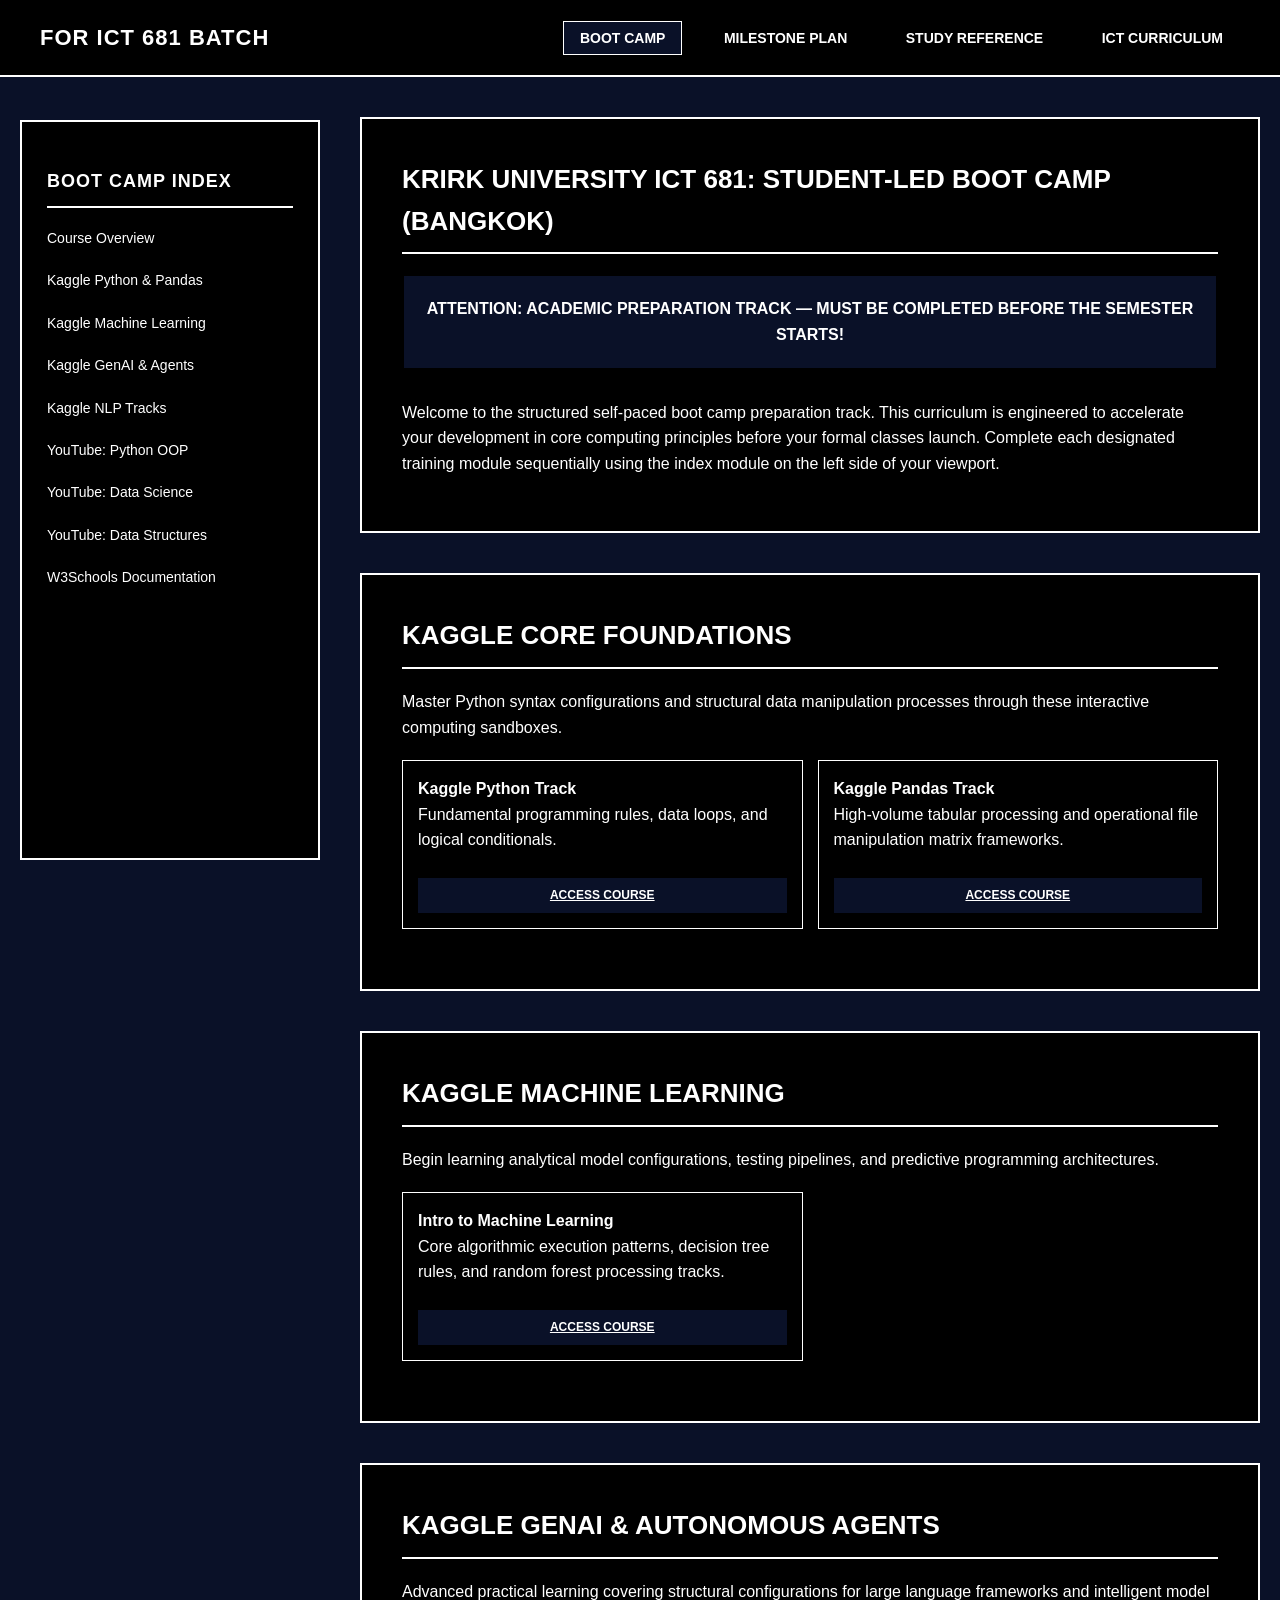
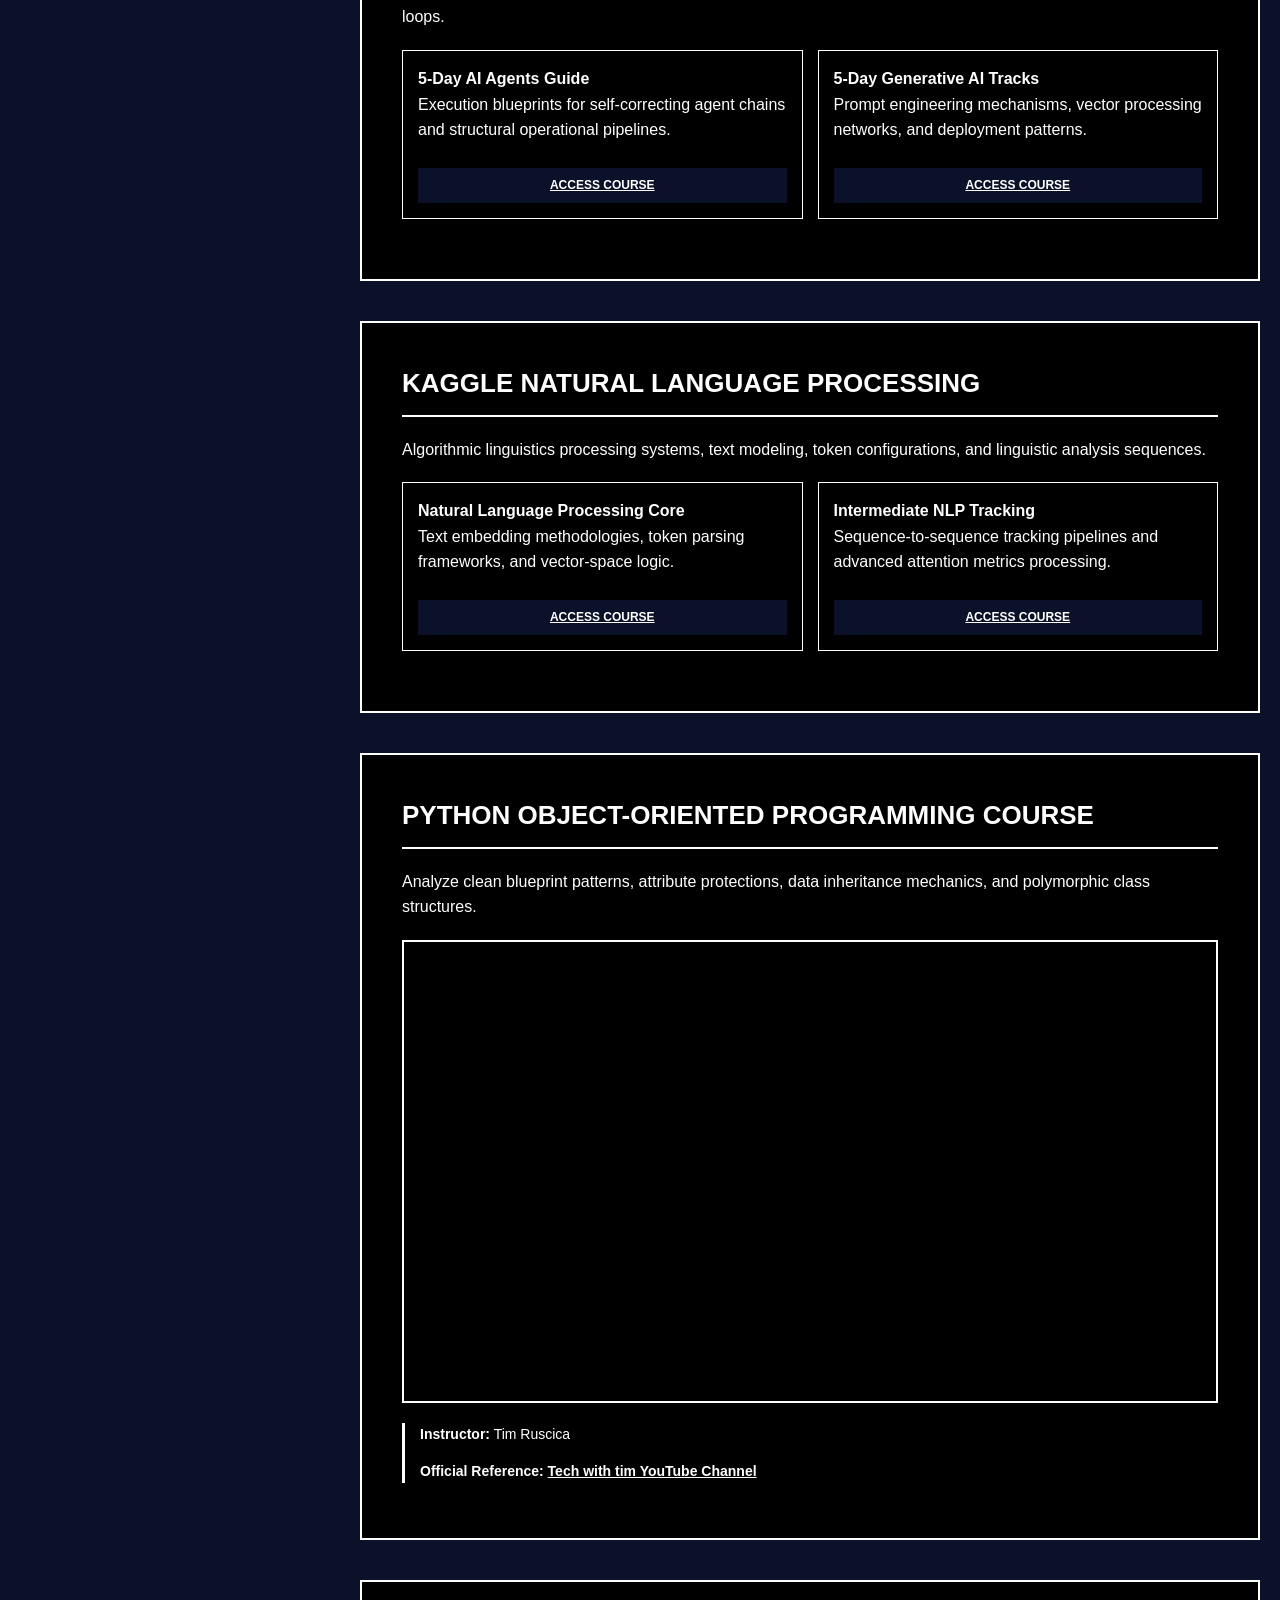
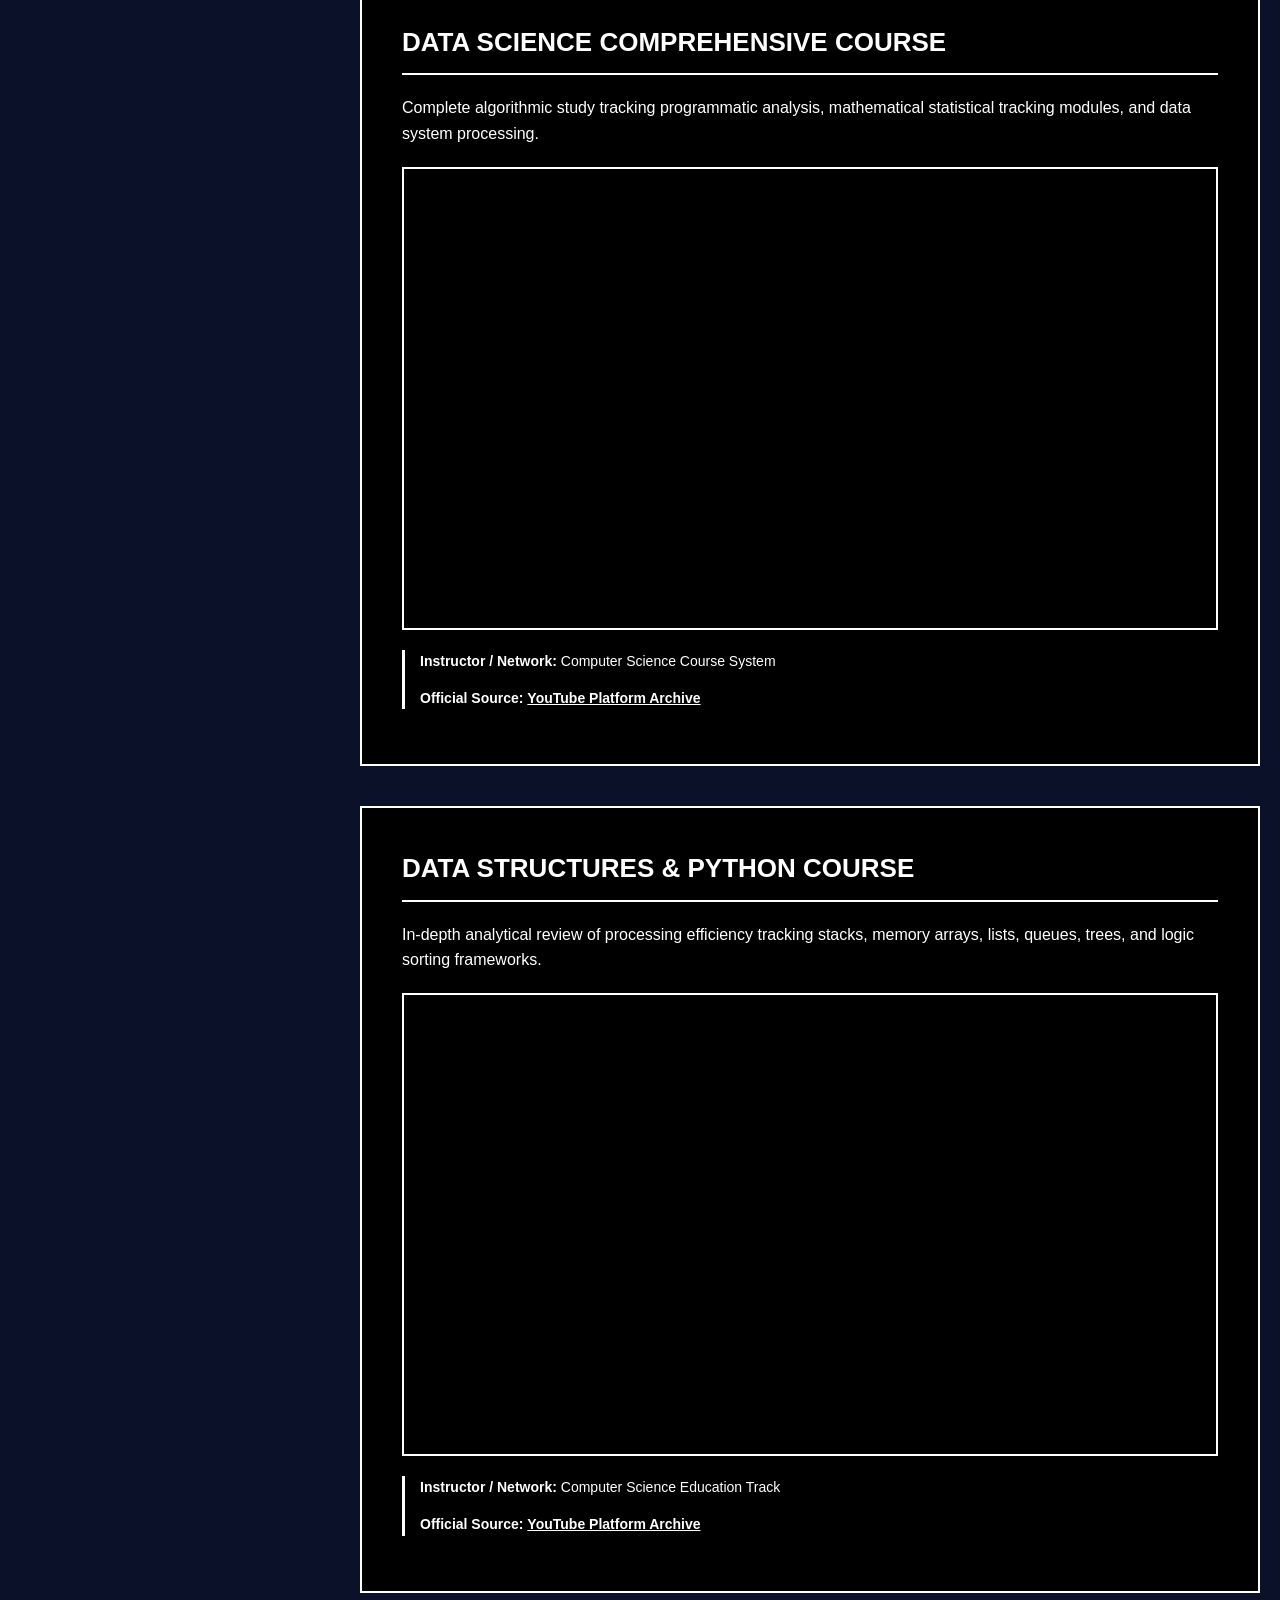
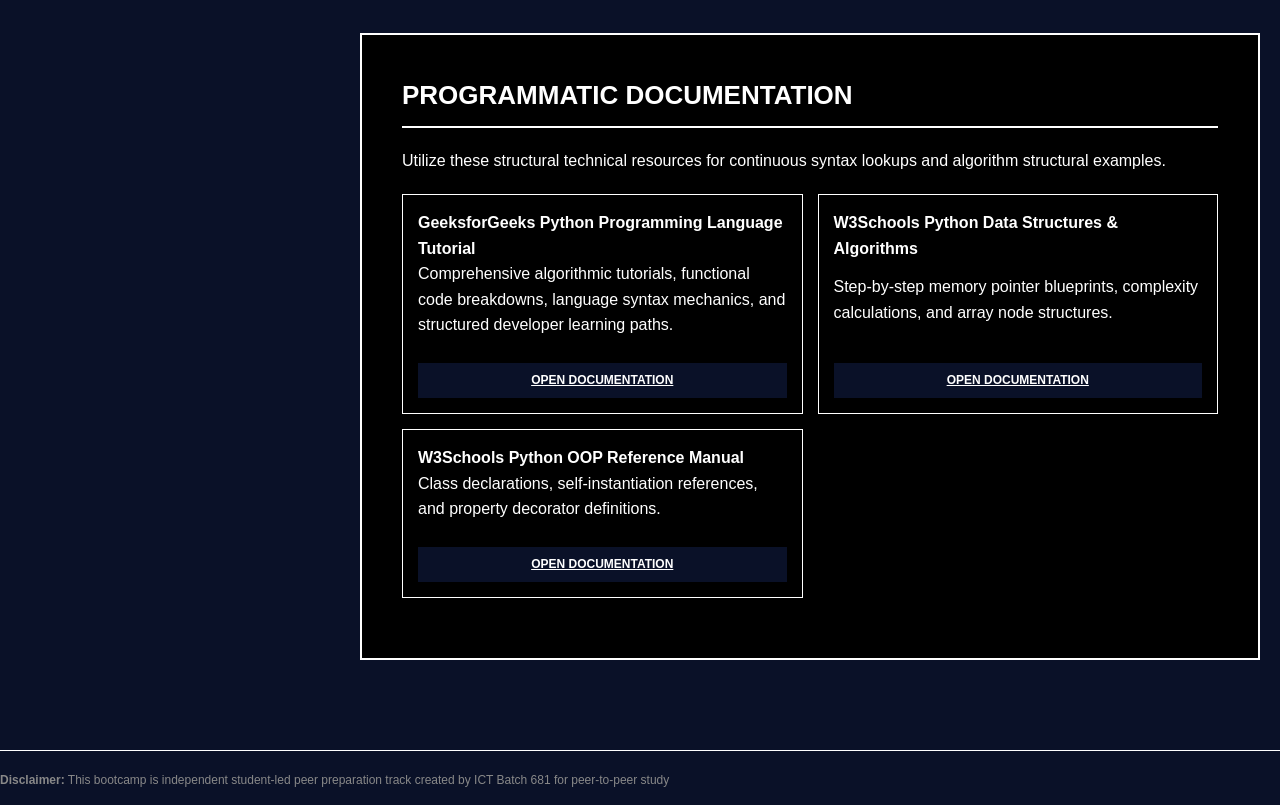
<file: index.html>
<!DOCTYPE html>
<html lang="en">
<head>
    <meta charset="UTF-8">
    <title>Krirk University Students Boot Camp Bangkok</title>
    <link rel="stylesheet" href="style.css">
</head>
<body>

    <header class="site-header">
        <div class="header-container">
            <h1>For ICT 681 Batch</h1>
            <nav class="main-nav">
                <a href="index.html" class="active">Boot Camp</a>
                <a href="milestones.html">Milestone Plan</a>
                <a href="reference.html">Study Reference</a>
                <a href="curriculum.html">ICT Curriculum</a>   
            </nav>
        </div>
    </header>

    <div class="dashboard-wrapper">
        <!-- Sidebar Navigation Index via Native HTML Anchors (No JS) -->
        <aside class="sidebar-index">
            <h3>Boot Camp Index</h3>
            <ul>
                <li><a href="#overview">Course Overview</a></li>
                <li><a href="#kaggle-python">Kaggle Python & Pandas</a></li>
                <li><a href="#kaggle-ml">Kaggle Machine Learning</a></li>
                <li><a href="#kaggle-ai">Kaggle GenAI & Agents</a></li>
                <li><a href="#kaggle-nlp">Kaggle NLP Tracks</a></li>
                <li><a href="#youtube-oop">YouTube: Python OOP</a></li>
                <li><a href="#youtube-ds">YouTube: Data Science</a></li>
                <li><a href="#youtube-dsa">YouTube: Data Structures</a></li>
                <li><a href="#w3s-dsa">W3Schools Documentation</a></li>
            </ul>
        </aside>

        <!-- Main Course Tracking Content Dashboard -->
        <main class="content-area">
            <div id="overview" class="section-block">
                <h2>Krirk University     ICT 681: Student-Led Boot Camp (Bangkok)</h2>
                <div class="alert-banner">
                    Attention: Academic Preparation Track — Must be completed before the semester starts!
                </div>
                <p>Welcome to the structured self-paced boot camp preparation track. This curriculum is engineered to accelerate your development in core computing principles before your formal classes launch. Complete each designated training module sequentially using the index module on the left side of your viewport.</p>
            </div>

            <!-- Kaggle Core Units -->
            <div id="kaggle-python" class="section-block">
                <h2>Kaggle Core Foundations</h2>
                <p>Master Python syntax configurations and structural data manipulation processes through these interactive computing sandboxes.</p>
                <div class="link-grid">
                    <div class="material-card">
                        <h4>Kaggle Python Track</h4>
                        <p>Fundamental programming rules, data loops, and logical conditionals.</p>
                        <a href="https://www.kaggle.com/learn/python" target="_blank">Access Course</a>
                    </div>
                    <div class="material-card">
                        <h4>Kaggle Pandas Track</h4>
                        <p>High-volume tabular processing and operational file manipulation matrix frameworks.</p>
                        <a href="https://www.kaggle.com/learn/pandas" target="_blank">Access Course</a>
                    </div>
                </div>
            </div>

            <div id="kaggle-ml" class="section-block">
                <h2>Kaggle Machine Learning</h2>
                <p>Begin learning analytical model configurations, testing pipelines, and predictive programming architectures.</p>
                <div class="link-grid">
                    <div class="material-card">
                        <h4>Intro to Machine Learning</h4>
                        <p>Core algorithmic execution patterns, decision tree rules, and random forest processing tracks.</p>
                        <a href="https://www.kaggle.com/learn/intro-to-machine-learning" target="_blank">Access Course</a>
                    </div>
                </div>
            </div>

            <div id="kaggle-ai" class="section-block">
                <h2>Kaggle GenAI & Autonomous Agents</h2>
                <p>Advanced practical learning covering structural configurations for large language frameworks and intelligent model loops.</p>
                <div class="link-grid">
                    <div class="material-card">
                        <h4>5-Day AI Agents Guide</h4>
                        <p>Execution blueprints for self-correcting agent chains and structural operational pipelines.</p>
                        <a href="https://www.kaggle.com/learn-guide/5-day-agents" target="_blank">Access Course</a>
                    </div>
                    <div class="material-card">
                        <h4>5-Day Generative AI Tracks</h4>
                        <p>Prompt engineering mechanisms, vector processing networks, and deployment patterns.</p>
                        <a href="https://www.kaggle.com/learn-guide/5-day-genai" target="_blank">Access Course</a>
                    </div>
                </div>
            </div>

            <div id="kaggle-nlp" class="section-block">
                <h2>Kaggle Natural Language Processing</h2>
                <p>Algorithmic linguistics processing systems, text modeling, token configurations, and linguistic analysis sequences.</p>
                <div class="link-grid">
                    <div class="material-card">
                        <h4>Natural Language Processing Core</h4>
                        <p>Text embedding methodologies, token parsing frameworks, and vector-space logic.</p>
                        <a href="https://www.kaggle.com/learn-guide/natural-language-processing" target="_blank">Access Course</a>
                    </div>
                    <div class="material-card">
                        <h4>Intermediate NLP Tracking</h4>
                        <p>Sequence-to-sequence tracking pipelines and advanced attention metrics processing.</p>
                        <a href="https://www.kaggle.com/learn-guide/intermediate-nlp" target="_blank">Access Course</a>
                    </div>
                </div>
            </div>

            <!-- YouTube Video Interactive Elements -->
            <div id="youtube-oop" class="section-block">
                <h2>Python Object-Oriented Programming Course</h2>
                <p>Analyze clean blueprint patterns, attribute protections, data inheritance mechanics, and polymorphic class structures.</p>
                <div class="video-container">
                    <iframe src="https://www.youtube.com/embed/JeznW_7DlB0?start=862" frameborder="0" allow="accelerometer; autoplay; clipboard-write; encrypted-media; gyroscope; picture-in-picture" allowfullscreen></iframe>
                </div>
                <div class="meta-info">
                    <p><strong>Instructor:</strong> Tim Ruscica</p>
                    <p><strong>Official Reference:</strong> <a href="https://youtube.com/user/schafer5" target="_blank" style="color: #FFFFFF;">Tech with tim YouTube Channel</a></p>
                </div>
            </div>

            <div id="youtube-ds" class="section-block">
                <h2>Data Science Comprehensive Course</h2>
                <p>Complete algorithmic study tracking programmatic analysis, mathematical statistical tracking modules, and data system processing.</p>
                <div class="video-container">
                    <iframe src="https://www.youtube.com/embed/videoseries?list=PL0JhNOpJ_JchdIy-GvF9ZvmpfAe3m62oc" frameborder="0" allow="accelerometer; autoplay; clipboard-write; encrypted-media; gyroscope; picture-in-picture" allowfullscreen></iframe>
                </div>
                <div class="meta-info">
                    <p><strong>Instructor / Network:</strong> Computer Science Course System</p>
                    <p><strong>Official Source:</strong> <a href="https://www.youtube.com" target="_blank" style="color: #FFFFFF;">YouTube Platform Archive</a></p>
                </div>
            </div>

            <div id="youtube-dsa" class="section-block">
                <h2>Data Structures & Python Course</h2>
                <p>In-depth analytical review of processing efficiency tracking stacks, memory arrays, lists, queues, trees, and logic sorting frameworks.</p>
                <div class="video-container">
                    <iframe src="https://www.youtube.com/embed/videoseries?list=PL0JhNOpJ_Jcgcerj8zpWHduzWbuIqz-OY" frameborder="0" allow="accelerometer; autoplay; clipboard-write; encrypted-media; gyroscope; picture-in-picture" allowfullscreen></iframe>
                </div>
                <div class="meta-info">
                    <p><strong>Instructor / Network:</strong> Computer Science Education Track</p>
                    <p><strong>Official Source:</strong> <a href="https://www.youtube.com" target="_blank" style="color: #FFFFFF;">YouTube Platform Archive</a></p>
                </div>
            </div>

            <!-- Documentation References -->
            <div id="w3s-dsa" class="section-block">
                <h2>Programmatic Documentation</h2>
                <p>Utilize these structural technical resources for continuous syntax lookups and algorithm structural examples.</p>
                <div class="link-grid">
                    <div class="material-card">
                        <h4>GeeksforGeeks Python Programming Language Tutorial</h4>
                        <p>Comprehensive algorithmic tutorials, functional code breakdowns, language syntax mechanics, and structured developer learning paths.</p>
                        <a href="https://www.geeksforgeeks.org/python/python-programming-language-tutorial/" target="_blank">Open Documentation</a>
                    </div>
                    <div class="material-card">
                        <h4>W3Schools Python Data Structures & Algorithms</h4>
                        <p>Step-by-step memory pointer blueprints, complexity calculations, and array node structures.</p>
                        <a href="https://www.w3schools.com/PYTHON/python_dsa.asp" target="_blank">Open Documentation</a>
                    </div>
                    <div class="material-card">
                        <h4>W3Schools Python OOP Reference Manual</h4>
                        <p>Class declarations, self-instantiation references, and property decorator definitions.</p>
                        <a href="https://www.w3schools.com/python/python_oop.asp" target="_blank">Open Documentation</a>
                    </div>
                </div>
            </div>
        </main>
    </div>

</body>

<!-- Legal Compliance Footer Note -->
<div style="border-top: 1px solid #FFFFFF; margin-top: 50px; padding-top: 20px; font-size: 12px; color: #888888;">
    <p><strong>Disclaimer:</strong> This bootcamp is independent student-led peer preparation track created by ICT Batch 681 for peer-to-peer study</p>
</div>

</html>
</file>
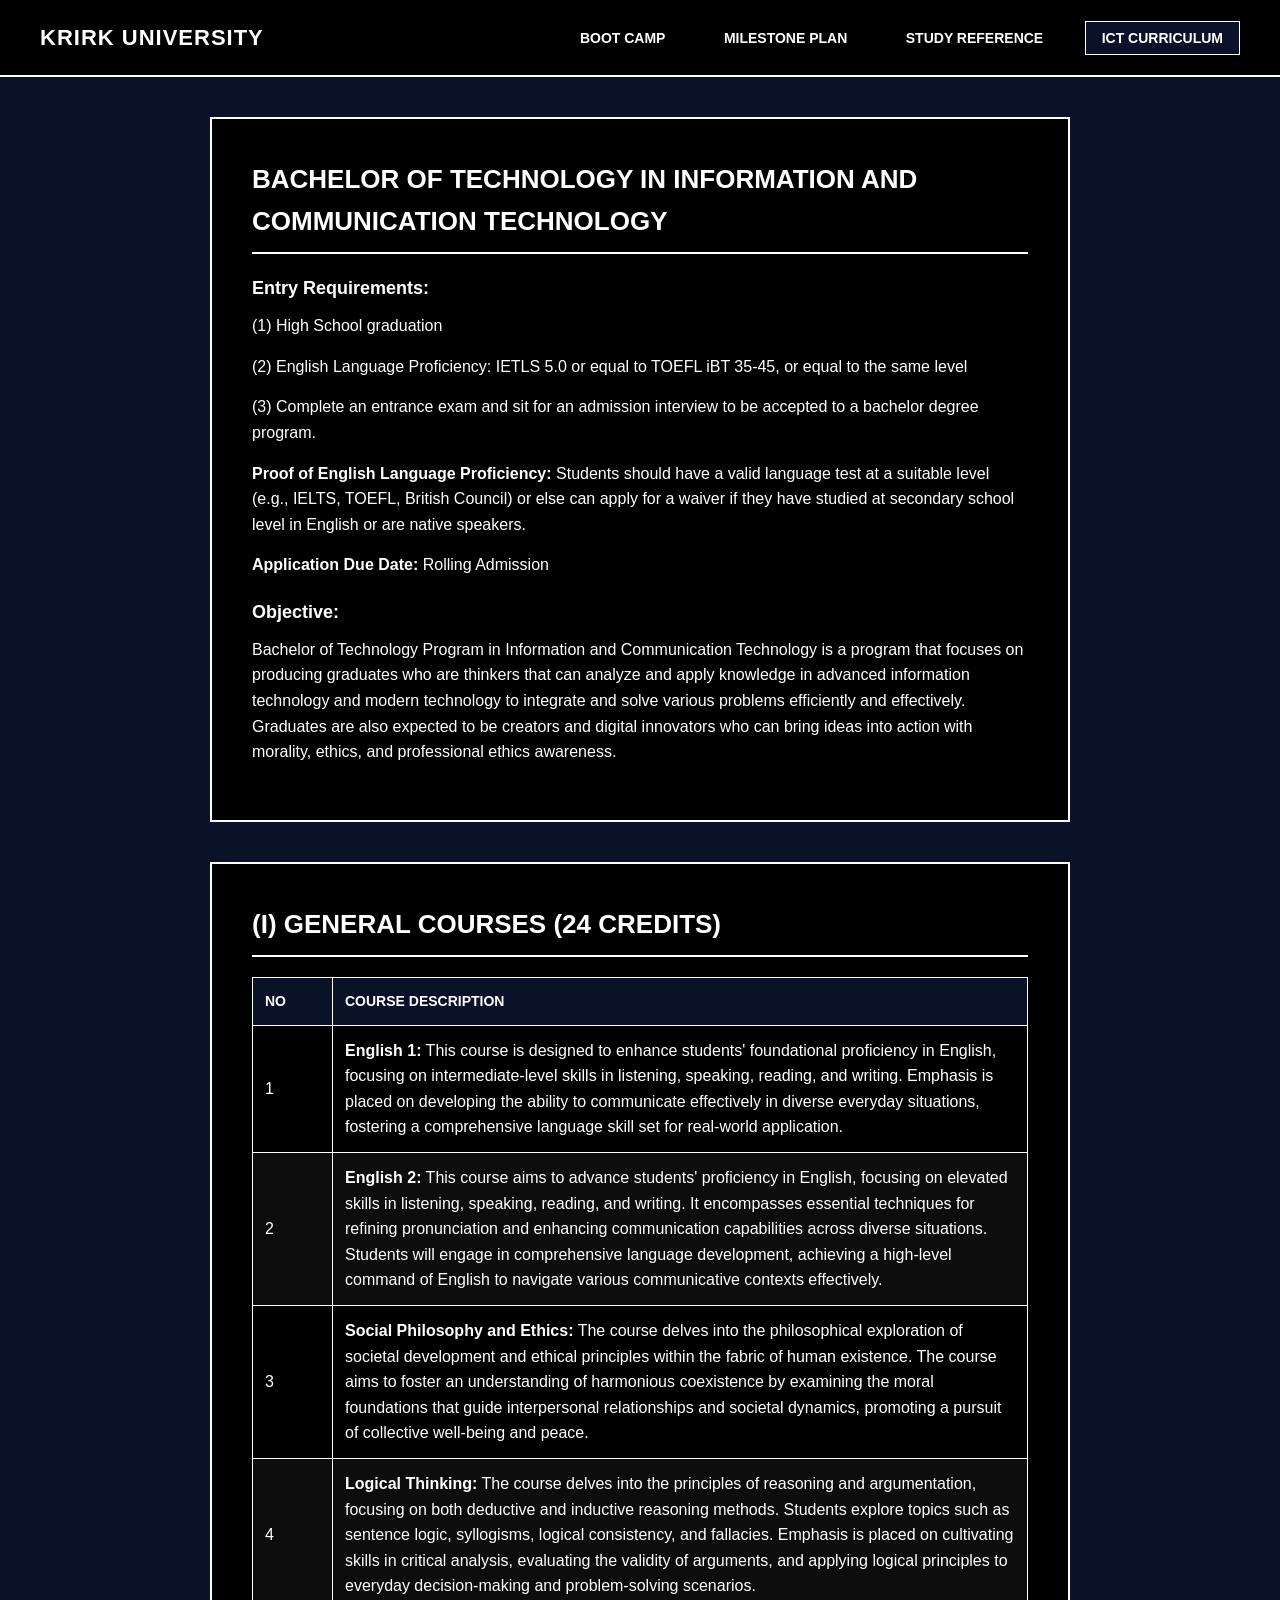
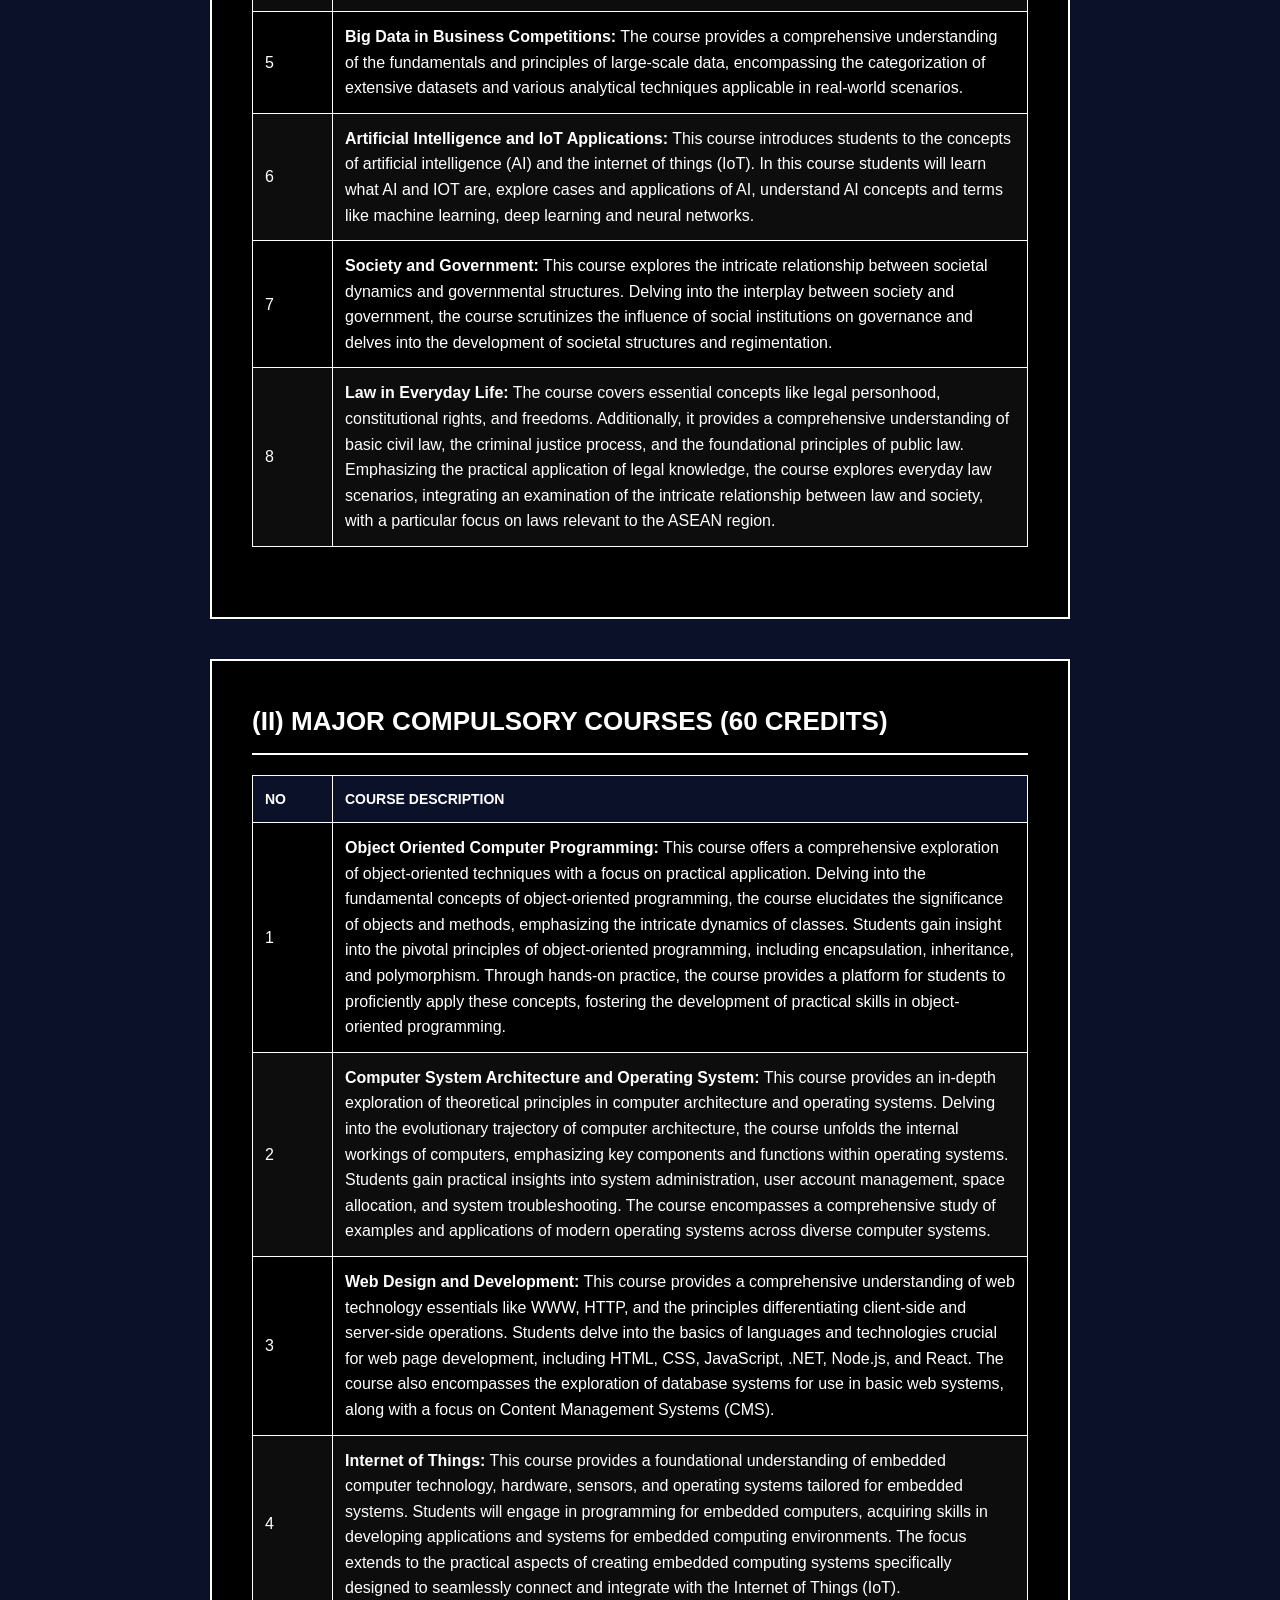
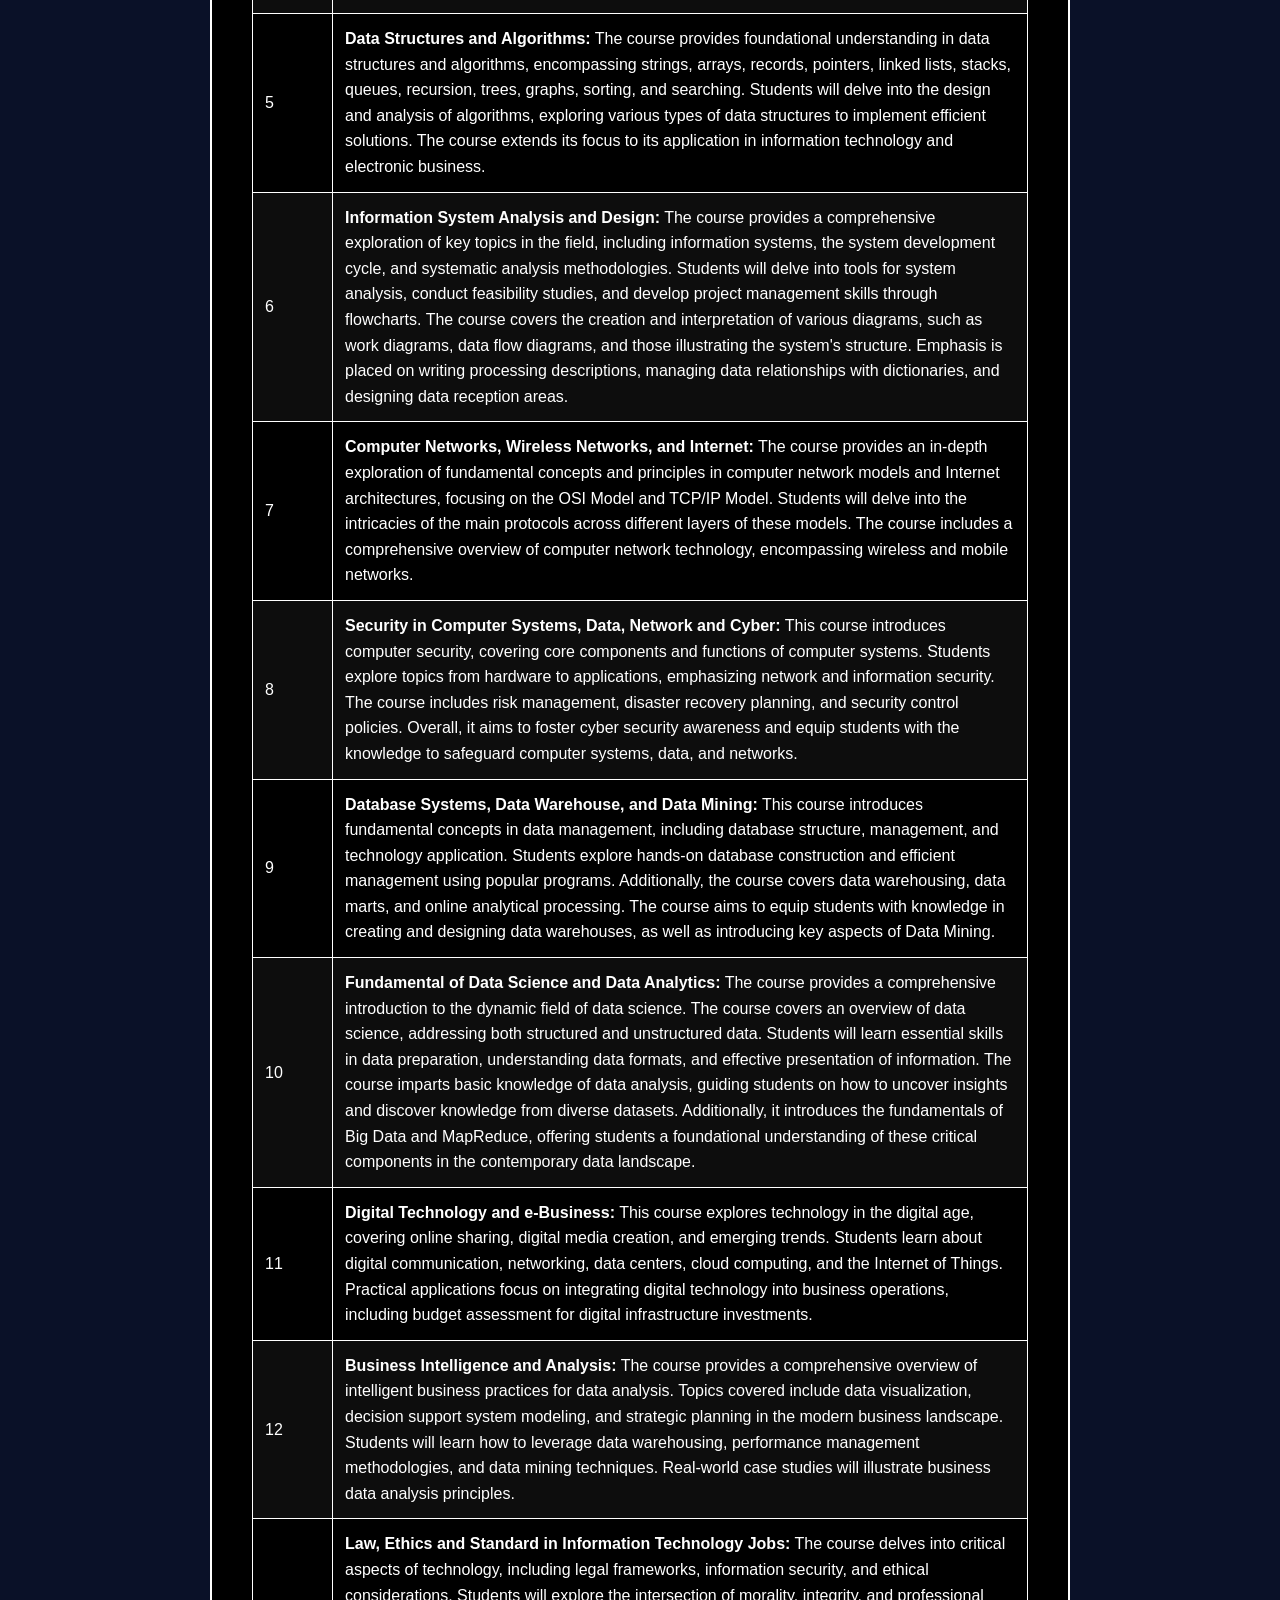
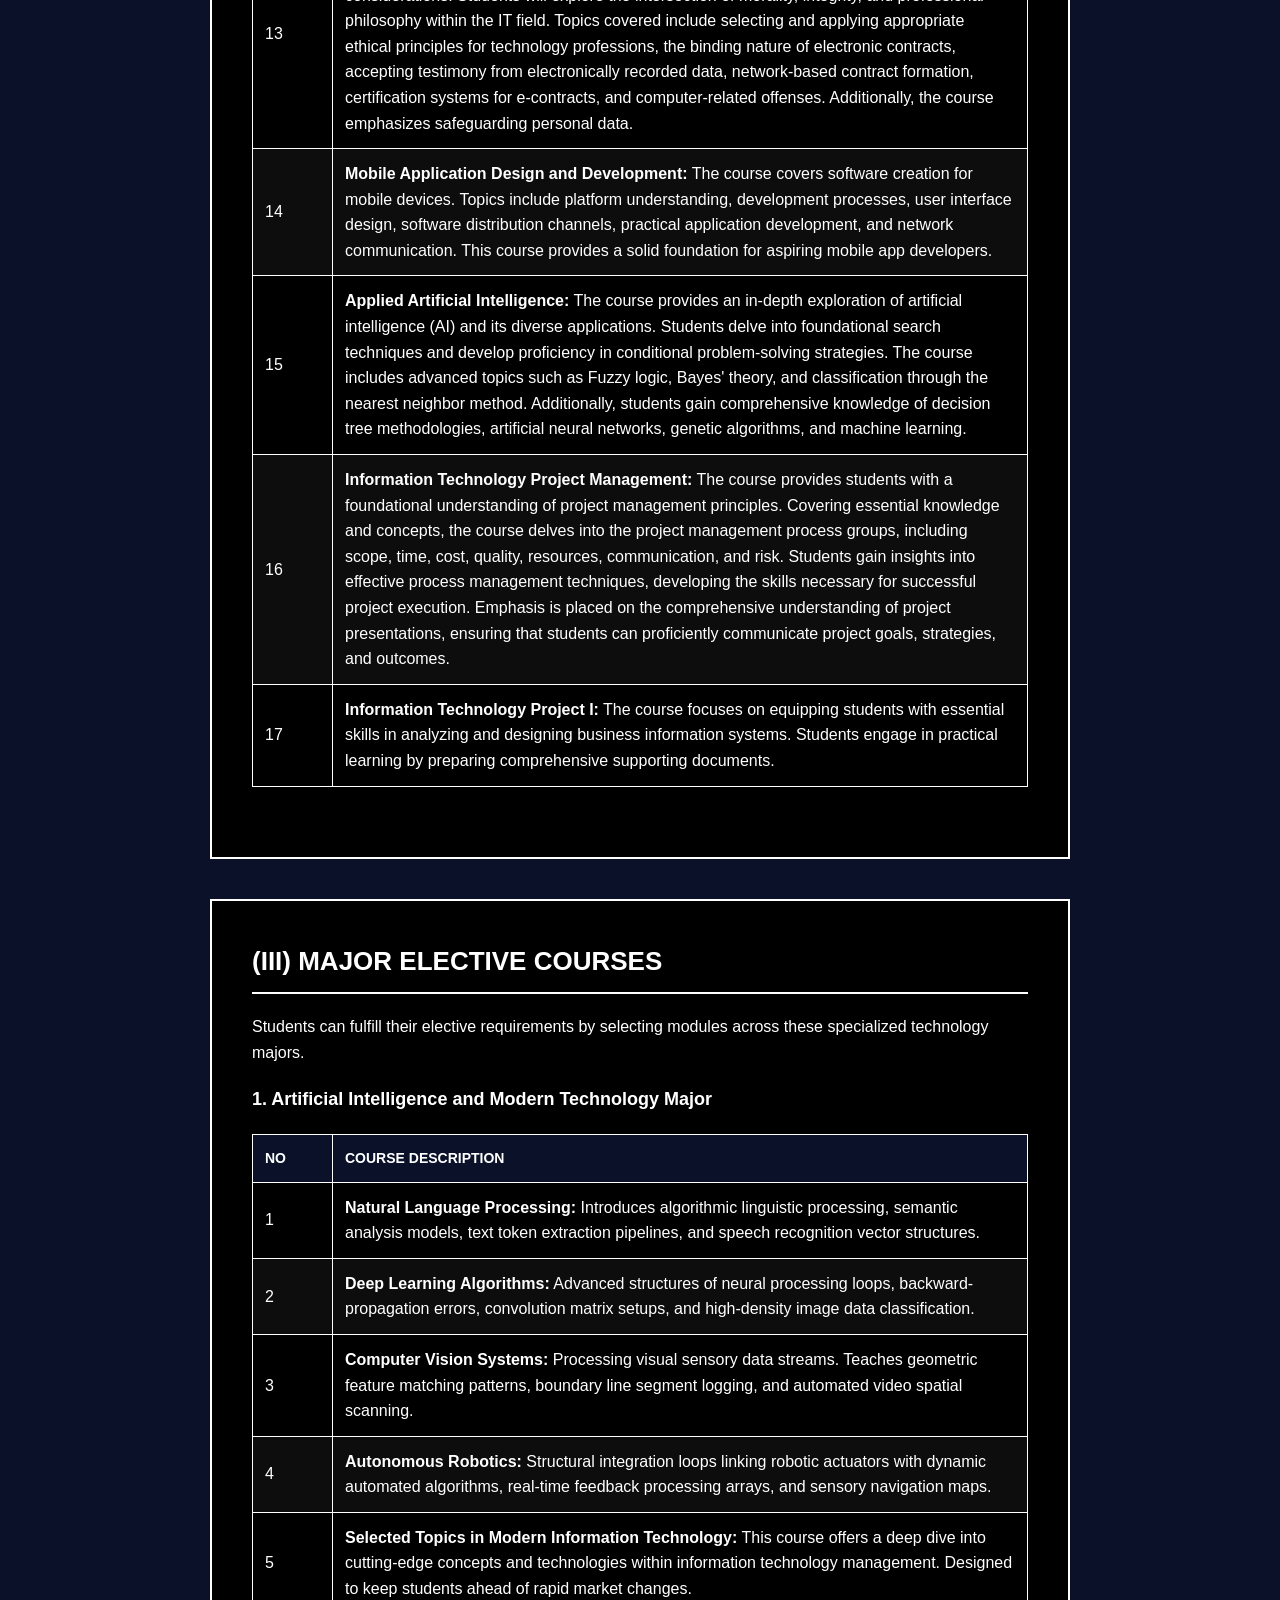
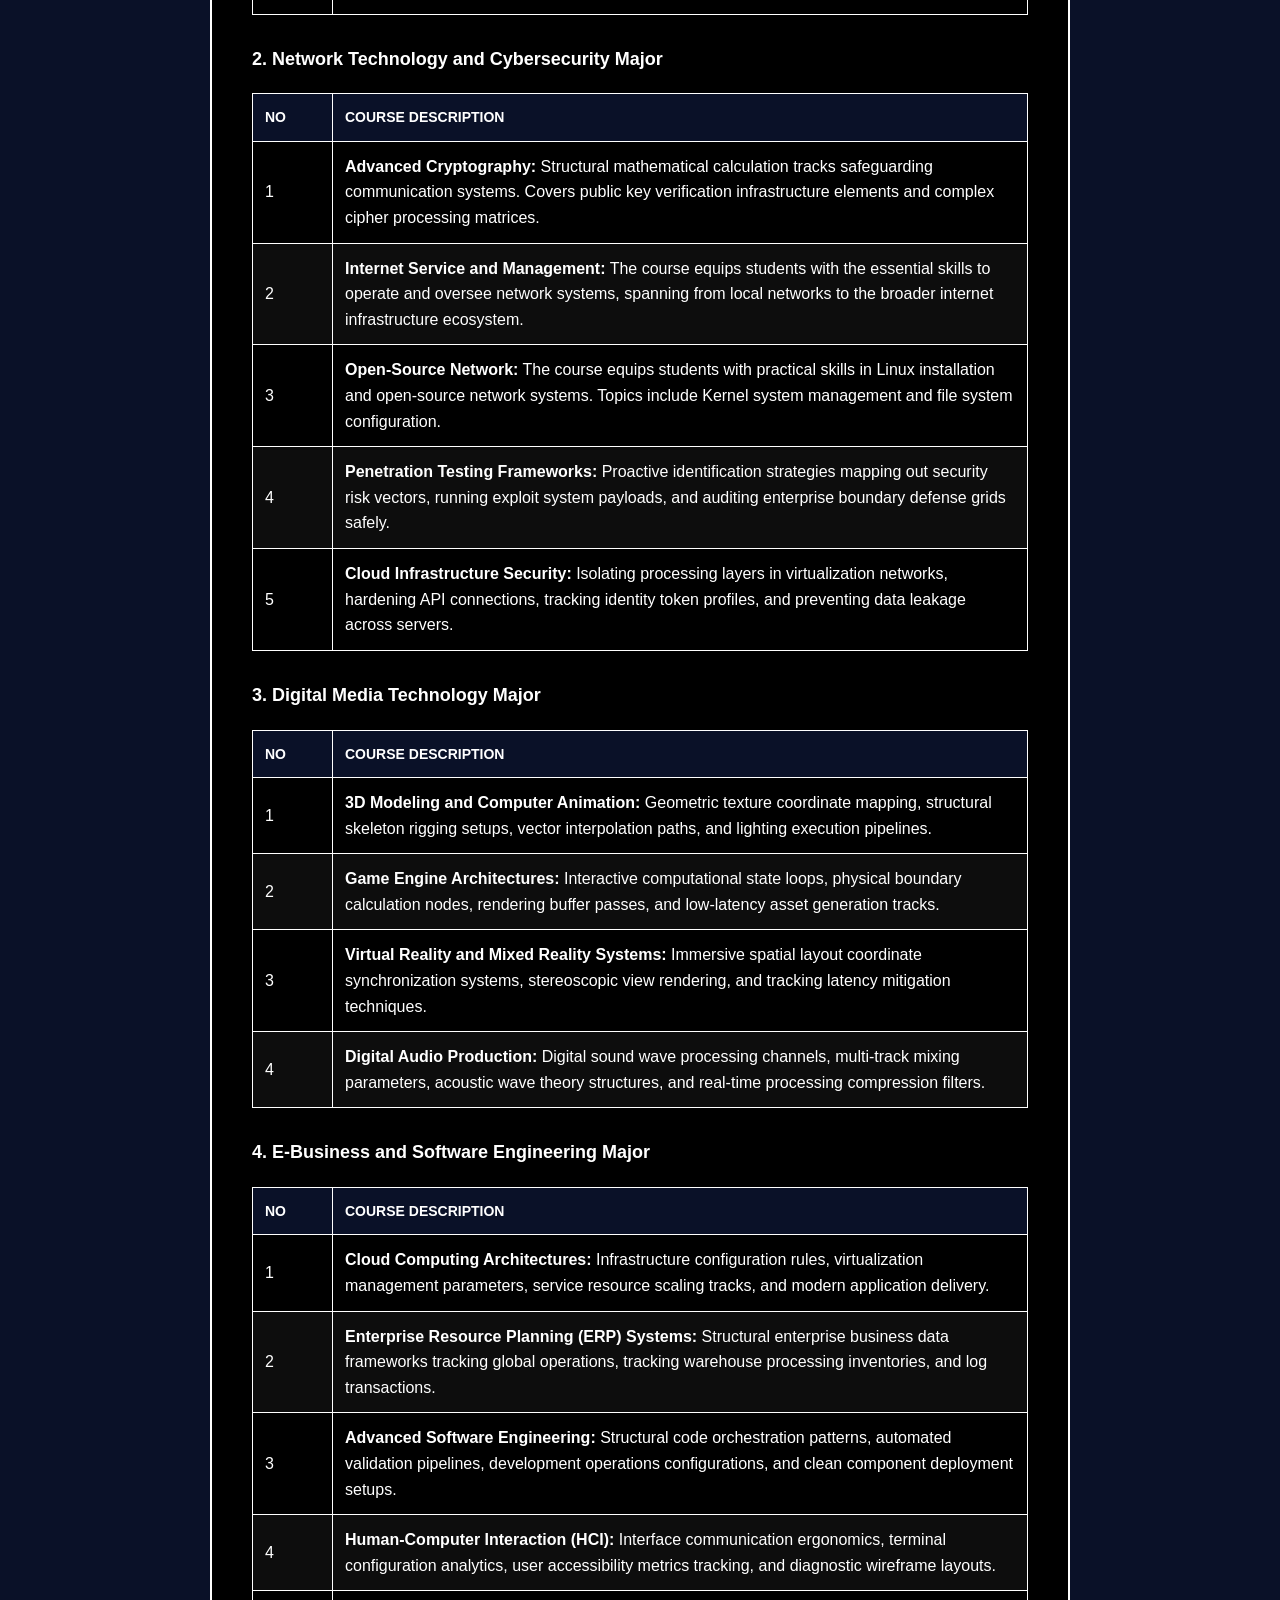
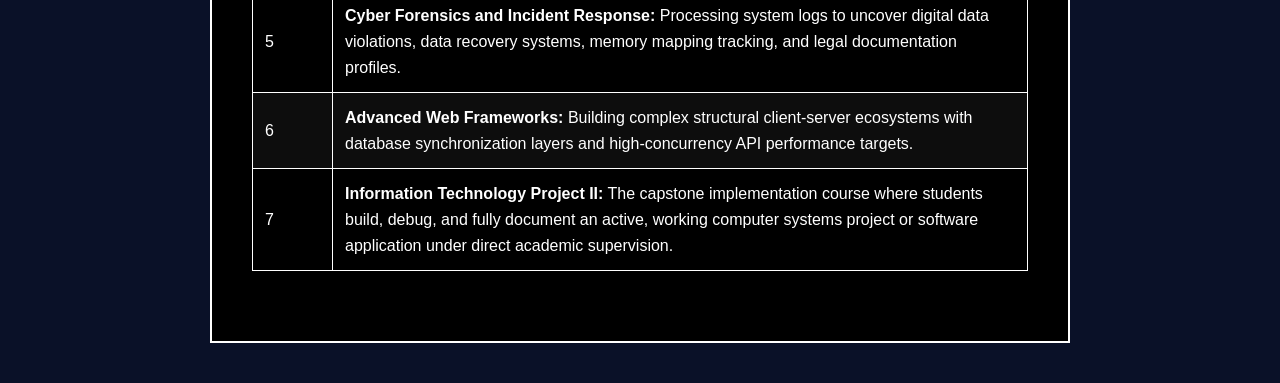
<file: curriculum.html>
<!DOCTYPE html>
<html lang="en">
<head>
    <meta charset="UTF-8">
    <title>Official ICT Curriculum - Krirk University</title>
    <link rel="stylesheet" href="style.css">
</head>
<body>

    <header class="site-header">
        <div class="header-container">
            <h1>Krirk University</h1>
            <nav class="main-nav">
                <a href="index.html">Boot Camp</a>
                <a href="milestones.html">Milestone Plan</a>
                <a href="reference.html">Study Reference</a>
                <a href="curriculum.html" class="active">ICT Curriculum</a>
            </nav>
        </div>
    </header>

    <div class="container">
        <div class="section-block">
            <h2>Bachelor of Technology in Information and Communication Technology</h2>
            
            <h3>Entry Requirements:</h3>
            <p>(1) High School graduation</p>
            <p>(2) English Language Proficiency: IETLS 5.0 or equal to TOEFL iBT 35-45, or equal to the same level</p>
            <p>(3) Complete an entrance exam and sit for an admission interview to be accepted to a bachelor degree program.</p>
            
            <p><strong>Proof of English Language Proficiency:</strong> Students should have a valid language test at a suitable level (e.g., IELTS, TOEFL, British Council) or else can apply for a waiver if they have studied at secondary school level in English or are native speakers.</p>
            <p><strong>Application Due Date:</strong> Rolling Admission</p>

            <h3>Objective:</h3>
            <p>Bachelor of Technology Program in Information and Communication Technology is a program that focuses on producing graduates who are thinkers that can analyze and apply knowledge in advanced information technology and modern technology to integrate and solve various problems efficiently and effectively. Graduates are also expected to be creators and digital innovators who can bring ideas into action with morality, ethics, and professional ethics awareness.</p>
        </div>

        <div class="section-block">
            <h2>(i) General Courses (24 credits)</h2>
            <table>
                <thead>
                    <tr>
                        <th style="width: 80px;">No</th>
                        <th>Course Description</th>
                    </tr>
                </thead>
                <tbody>
                    <tr>
                        <td>1</td>
                        <td><strong>English 1:</strong> This course is designed to enhance students' foundational proficiency in English, focusing on intermediate-level skills in listening, speaking, reading, and writing. Emphasis is placed on developing the ability to communicate effectively in diverse everyday situations, fostering a comprehensive language skill set for real-world application.</td>
                    </tr>
                    <tr>
                        <td>2</td>
                        <td><strong>English 2:</strong> This course aims to advance students' proficiency in English, focusing on elevated skills in listening, speaking, reading, and writing. It encompasses essential techniques for refining pronunciation and enhancing communication capabilities across diverse situations. Students will engage in comprehensive language development, achieving a high-level command of English to navigate various communicative contexts effectively.</td>
                    </tr>
                    <tr>
                        <td>3</td>
                        <td><strong>Social Philosophy and Ethics:</strong> The course delves into the philosophical exploration of societal development and ethical principles within the fabric of human existence. The course aims to foster an understanding of harmonious coexistence by examining the moral foundations that guide interpersonal relationships and societal dynamics, promoting a pursuit of collective well-being and peace.</td>
                    </tr>
                    <tr>
                        <td>4</td>
                        <td><strong>Logical Thinking:</strong> The course delves into the principles of reasoning and argumentation, focusing on both deductive and inductive reasoning methods. Students explore topics such as sentence logic, syllogisms, logical consistency, and fallacies. Emphasis is placed on cultivating skills in critical analysis, evaluating the validity of arguments, and applying logical principles to everyday decision-making and problem-solving scenarios.</td>
                    </tr>
                    <tr>
                        <td>5</td>
                        <td><strong>Big Data in Business Competitions:</strong> The course provides a comprehensive understanding of the fundamentals and principles of large-scale data, encompassing the categorization of extensive datasets and various analytical techniques applicable in real-world scenarios.</td>
                    </tr>
                    <tr>
                        <td>6</td>
                        <td><strong>Artificial Intelligence and IoT Applications:</strong> This course introduces students to the concepts of artificial intelligence (AI) and the internet of things (IoT). In this course students will learn what AI and IOT are, explore cases and applications of AI, understand AI concepts and terms like machine learning, deep learning and neural networks.</td>
                    </tr>
                    <tr>
                        <td>7</td>
                        <td><strong>Society and Government:</strong> This course explores the intricate relationship between societal dynamics and governmental structures. Delving into the interplay between society and government, the course scrutinizes the influence of social institutions on governance and delves into the development of societal structures and regimentation.</td>
                    </tr>
                    <tr>
                        <td>8</td>
                        <td><strong>Law in Everyday Life:</strong> The course covers essential concepts like legal personhood, constitutional rights, and freedoms. Additionally, it provides a comprehensive understanding of basic civil law, the criminal justice process, and the foundational principles of public law. Emphasizing the practical application of legal knowledge, the course explores everyday law scenarios, integrating an examination of the intricate relationship between law and society, with a particular focus on laws relevant to the ASEAN region.</td>
                    </tr>
                </tbody>
            </table>
        </div>

        <div class="section-block">
            <h2>(ii) Major Compulsory Courses (60 credits)</h2>
            <table>
                <thead>
                    <tr>
                        <th style="width: 80px;">No</th>
                        <th>Course Description</th>
                    </tr>
                </thead>
                <tbody>
                    <tr>
                        <td>1</td>
                        <td><strong>Object Oriented Computer Programming:</strong> This course offers a comprehensive exploration of object-oriented techniques with a focus on practical application. Delving into the fundamental concepts of object-oriented programming, the course elucidates the significance of objects and methods, emphasizing the intricate dynamics of classes. Students gain insight into the pivotal principles of object-oriented programming, including encapsulation, inheritance, and polymorphism. Through hands-on practice, the course provides a platform for students to proficiently apply these concepts, fostering the development of practical skills in object-oriented programming.</td>
                    </tr>
                    <tr>
                        <td>2</td>
                        <td><strong>Computer System Architecture and Operating System:</strong> This course provides an in-depth exploration of theoretical principles in computer architecture and operating systems. Delving into the evolutionary trajectory of computer architecture, the course unfolds the internal workings of computers, emphasizing key components and functions within operating systems. Students gain practical insights into system administration, user account management, space allocation, and system troubleshooting. The course encompasses a comprehensive study of examples and applications of modern operating systems across diverse computer systems.</td>
                    </tr>
                    <tr>
                        <td>3</td>
                        <td><strong>Web Design and Development:</strong> This course provides a comprehensive understanding of web technology essentials like WWW, HTTP, and the principles differentiating client-side and server-side operations. Students delve into the basics of languages and technologies crucial for web page development, including HTML, CSS, JavaScript, .NET, Node.js, and React. The course also encompasses the exploration of database systems for use in basic web systems, along with a focus on Content Management Systems (CMS).</td>
                    </tr>
                    <tr>
                        <td>4</td>
                        <td><strong>Internet of Things:</strong> This course provides a foundational understanding of embedded computer technology, hardware, sensors, and operating systems tailored for embedded systems. Students will engage in programming for embedded computers, acquiring skills in developing applications and systems for embedded computing environments. The focus extends to the practical aspects of creating embedded computing systems specifically designed to seamlessly connect and integrate with the Internet of Things (IoT).</td>
                    </tr>
                    <tr>
                        <td>5</td>
                        <td><strong>Data Structures and Algorithms:</strong> The course provides foundational understanding in data structures and algorithms, encompassing strings, arrays, records, pointers, linked lists, stacks, queues, recursion, trees, graphs, sorting, and searching. Students will delve into the design and analysis of algorithms, exploring various types of data structures to implement efficient solutions. The course extends its focus to its application in information technology and electronic business.</td>
                    </tr>
                    <tr>
                        <td>6</td>
                        <td><strong>Information System Analysis and Design:</strong> The course provides a comprehensive exploration of key topics in the field, including information systems, the system development cycle, and systematic analysis methodologies. Students will delve into tools for system analysis, conduct feasibility studies, and develop project management skills through flowcharts. The course covers the creation and interpretation of various diagrams, such as work diagrams, data flow diagrams, and those illustrating the system's structure. Emphasis is placed on writing processing descriptions, managing data relationships with dictionaries, and designing data reception areas.</td>
                    </tr>
                    <tr>
                        <td>7</td>
                        <td><strong>Computer Networks, Wireless Networks, and Internet:</strong> The course provides an in-depth exploration of fundamental concepts and principles in computer network models and Internet architectures, focusing on the OSI Model and TCP/IP Model. Students will delve into the intricacies of the main protocols across different layers of these models. The course includes a comprehensive overview of computer network technology, encompassing wireless and mobile networks.</td>
                    </tr>
                    <tr>
                        <td>8</td>
                        <td><strong>Security in Computer Systems, Data, Network and Cyber:</strong> This course introduces computer security, covering core components and functions of computer systems. Students explore topics from hardware to applications, emphasizing network and information security. The course includes risk management, disaster recovery planning, and security control policies. Overall, it aims to foster cyber security awareness and equip students with the knowledge to safeguard computer systems, data, and networks.</td>
                    </tr>
                    <tr>
                        <td>9</td>
                        <td><strong>Database Systems, Data Warehouse, and Data Mining:</strong> This course introduces fundamental concepts in data management, including database structure, management, and technology application. Students explore hands-on database construction and efficient management using popular programs. Additionally, the course covers data warehousing, data marts, and online analytical processing. The course aims to equip students with knowledge in creating and designing data warehouses, as well as introducing key aspects of Data Mining.</td>
                    </tr>
                    <tr>
                        <td>10</td>
                        <td><strong>Fundamental of Data Science and Data Analytics:</strong> The course provides a comprehensive introduction to the dynamic field of data science. The course covers an overview of data science, addressing both structured and unstructured data. Students will learn essential skills in data preparation, understanding data formats, and effective presentation of information. The course imparts basic knowledge of data analysis, guiding students on how to uncover insights and discover knowledge from diverse datasets. Additionally, it introduces the fundamentals of Big Data and MapReduce, offering students a foundational understanding of these critical components in the contemporary data landscape.</td>
                    </tr>
                    <tr>
                        <td>11</td>
                        <td><strong>Digital Technology and e-Business:</strong> This course explores technology in the digital age, covering online sharing, digital media creation, and emerging trends. Students learn about digital communication, networking, data centers, cloud computing, and the Internet of Things. Practical applications focus on integrating digital technology into business operations, including budget assessment for digital infrastructure investments.</td>
                    </tr>
                    <tr>
                        <td>12</td>
                        <td><strong>Business Intelligence and Analysis:</strong> The course provides a comprehensive overview of intelligent business practices for data analysis. Topics covered include data visualization, decision support system modeling, and strategic planning in the modern business landscape. Students will learn how to leverage data warehousing, performance management methodologies, and data mining techniques. Real-world case studies will illustrate business data analysis principles.</td>
                    </tr>
                    <tr>
                        <td>13</td>
                        <td><strong>Law, Ethics and Standard in Information Technology Jobs:</strong> The course delves into critical aspects of technology, including legal frameworks, information security, and ethical considerations. Students will explore the intersection of morality, integrity, and professional philosophy within the IT field. Topics covered include selecting and applying appropriate ethical principles for technology professions, the binding nature of electronic contracts, accepting testimony from electronically recorded data, network-based contract formation, certification systems for e-contracts, and computer-related offenses. Additionally, the course emphasizes safeguarding personal data.</td>
                    </tr>
                    <tr>
                        <td>14</td>
                        <td><strong>Mobile Application Design and Development:</strong> The course covers software creation for mobile devices. Topics include platform understanding, development processes, user interface design, software distribution channels, practical application development, and network communication. This course provides a solid foundation for aspiring mobile app developers.</td>
                    </tr>
                    <tr>
                        <td>15</td>
                        <td><strong>Applied Artificial Intelligence:</strong> The course provides an in-depth exploration of artificial intelligence (AI) and its diverse applications. Students delve into foundational search techniques and develop proficiency in conditional problem-solving strategies. The course includes advanced topics such as Fuzzy logic, Bayes' theory, and classification through the nearest neighbor method. Additionally, students gain comprehensive knowledge of decision tree methodologies, artificial neural networks, genetic algorithms, and machine learning.</td>
                    </tr>
                    <tr>
                        <td>16</td>
                        <td><strong>Information Technology Project Management:</strong> The course provides students with a foundational understanding of project management principles. Covering essential knowledge and concepts, the course delves into the project management process groups, including scope, time, cost, quality, resources, communication, and risk. Students gain insights into effective process management techniques, developing the skills necessary for successful project execution. Emphasis is placed on the comprehensive understanding of project presentations, ensuring that students can proficiently communicate project goals, strategies, and outcomes.</td>
                    </tr>
                    <tr>
                        <td>17</td>
                        <td><strong>Information Technology Project I:</strong> The course focuses on equipping students with essential skills in analyzing and designing business information systems. Students engage in practical learning by preparing comprehensive supporting documents.</td>
                    </tr>
                </tbody>
            </table>
        </div>

        <div class="section-block">
            <h2>(iii) Major Elective Courses</h2>
            <p>Students can fulfill their elective requirements by selecting modules across these specialized technology majors.</p>
            
            <h3>1. Artificial Intelligence and Modern Technology Major</h3>
            <table>
                <thead>
                    <tr><th style="width: 80px;">No</th><th>Course Description</th></tr>
                </thead>
                <tbody>
                    <tr><td>1</td><td><strong>Natural Language Processing:</strong> Introduces algorithmic linguistic processing, semantic analysis models, text token extraction pipelines, and speech recognition vector structures.</td></tr>
                    <tr><td>2</td><td><strong>Deep Learning Algorithms:</strong> Advanced structures of neural processing loops, backward-propagation errors, convolution matrix setups, and high-density image data classification.</td></tr>
                    <tr><td>3</td><td><strong>Computer Vision Systems:</strong> Processing visual sensory data streams. Teaches geometric feature matching patterns, boundary line segment logging, and automated video spatial scanning.</td></tr>
                    <tr><td>4</td><td><strong>Autonomous Robotics:</strong> Structural integration loops linking robotic actuators with dynamic automated algorithms, real-time feedback processing arrays, and sensory navigation maps.</td></tr>
                    <tr><td>5</td><td><strong>Selected Topics in Modern Information Technology:</strong> This course offers a deep dive into cutting-edge concepts and technologies within information technology management. Designed to keep students ahead of rapid market changes.</td></tr>
                </tbody>
            </table>

            <h3>2. Network Technology and Cybersecurity Major</h3>
            <table>
                <thead>
                    <tr><th style="width: 80px;">No</th><th>Course Description</th></tr>
                </thead>
                <tbody>
                    <tr><td>1</td><td><strong>Advanced Cryptography:</strong> Structural mathematical calculation tracks safeguarding communication systems. Covers public key verification infrastructure elements and complex cipher processing matrices.</td></tr>
                    <tr><td>2</td><td><strong>Internet Service and Management:</strong> The course equips students with the essential skills to operate and oversee network systems, spanning from local networks to the broader internet infrastructure ecosystem.</td></tr>
                    <tr><td>3</td><td><strong>Open-Source Network:</strong> The course equips students with practical skills in Linux installation and open-source network systems. Topics include Kernel system management and file system configuration.</td></tr>
                    <tr><td>4</td><td><strong>Penetration Testing Frameworks:</strong> Proactive identification strategies mapping out security risk vectors, running exploit system payloads, and auditing enterprise boundary defense grids safely.</td></tr>
                    <tr><td>5</td><td><strong>Cloud Infrastructure Security:</strong> Isolating processing layers in virtualization networks, hardening API connections, tracking identity token profiles, and preventing data leakage across servers.</td></tr>
                </tbody>
            </table>

            <h3>3. Digital Media Technology Major</h3>
            <table>
                <thead>
                    <tr><th style="width: 80px;">No</th><th>Course Description</th></tr>
                </thead>
                <tbody>
                    <tr><td>1</td><td><strong>3D Modeling and Computer Animation:</strong> Geometric texture coordinate mapping, structural skeleton rigging setups, vector interpolation paths, and lighting execution pipelines.</td></tr>
                    <tr><td>2</td><td><strong>Game Engine Architectures:</strong> Interactive computational state loops, physical boundary calculation nodes, rendering buffer passes, and low-latency asset generation tracks.</td></tr>
                    <tr><td>3</td><td><strong>Virtual Reality and Mixed Reality Systems:</strong> Immersive spatial layout coordinate synchronization systems, stereoscopic view rendering, and tracking latency mitigation techniques.</td></tr>
                    <tr><td>4</td><td><strong>Digital Audio Production:</strong> Digital sound wave processing channels, multi-track mixing parameters, acoustic wave theory structures, and real-time processing compression filters.</td></tr>
                </tbody>
            </table>

            <h3>4. E-Business and Software Engineering Major</h3>
            <table>
                <thead>
                    <tr><th style="width: 80px;">No</th><th>Course Description</th></tr>
                </thead>
                <tbody>
                    <tr><td>1</td><td><strong>Cloud Computing Architectures:</strong> Infrastructure configuration rules, virtualization management parameters, service resource scaling tracks, and modern application delivery.</td></tr>
                    <tr><td>2</td><td><strong>Enterprise Resource Planning (ERP) Systems:</strong> Structural enterprise business data frameworks tracking global operations, tracking warehouse processing inventories, and log transactions.</td></tr>
                    <tr><td>3</td><td><strong>Advanced Software Engineering:</strong> Structural code orchestration patterns, automated validation pipelines, development operations configurations, and clean component deployment setups.</td></tr>
                    <tr><td>4</td><td><strong>Human-Computer Interaction (HCI):</strong> Interface communication ergonomics, terminal configuration analytics, user accessibility metrics tracking, and diagnostic wireframe layouts.</td></tr>
                    <tr><td>5</td><td><strong>Cyber Forensics and Incident Response:</strong> Processing system logs to uncover digital data violations, data recovery systems, memory mapping tracking, and legal documentation profiles.</td></tr>
                    <tr><td>6</td><td><strong>Advanced Web Frameworks:</strong> Building complex structural client-server ecosystems with database synchronization layers and high-concurrency API performance targets.</td></tr>
                    <tr><td>7</td><td><strong>Information Technology Project II:</strong> The capstone implementation course where students build, debug, and fully document an active, working computer systems project or software application under direct academic supervision.</td></tr>
                </tbody>
            </table>
        </div>
    </div>

</body>
</html>
</file>
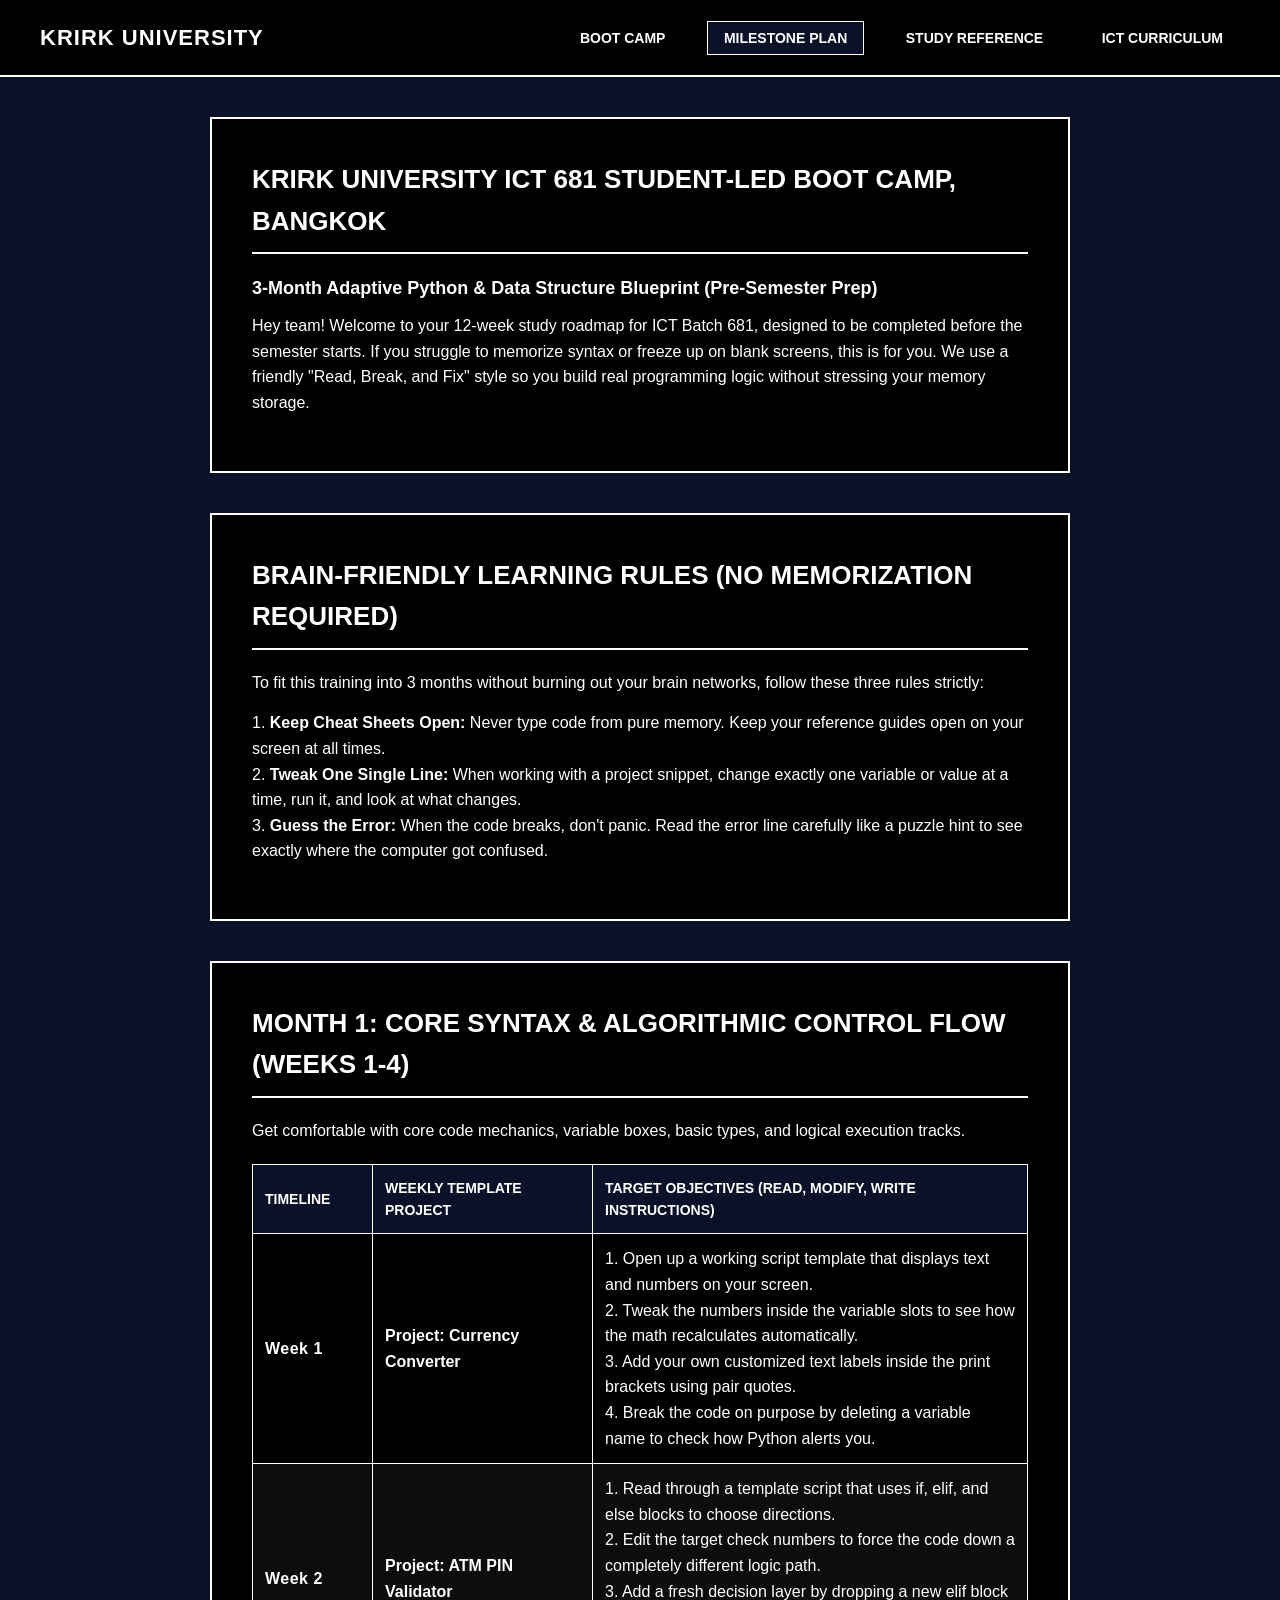
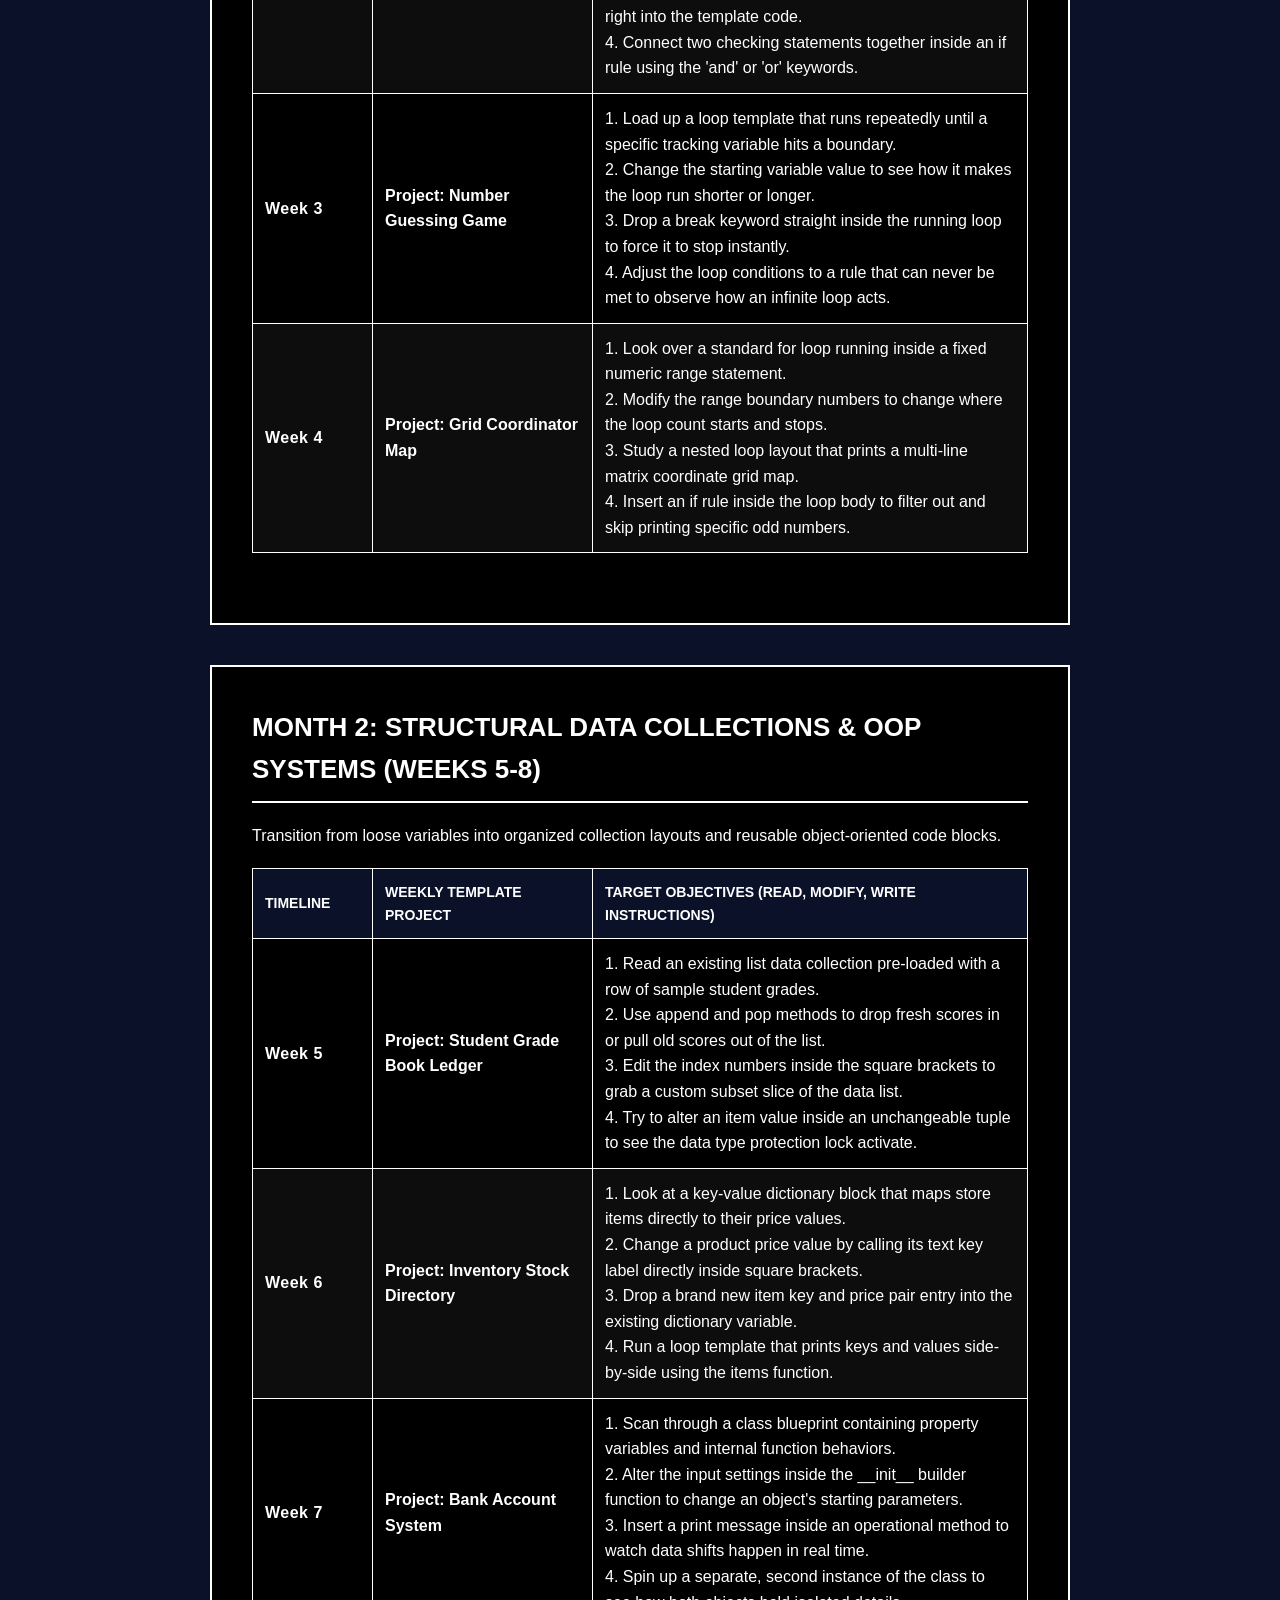
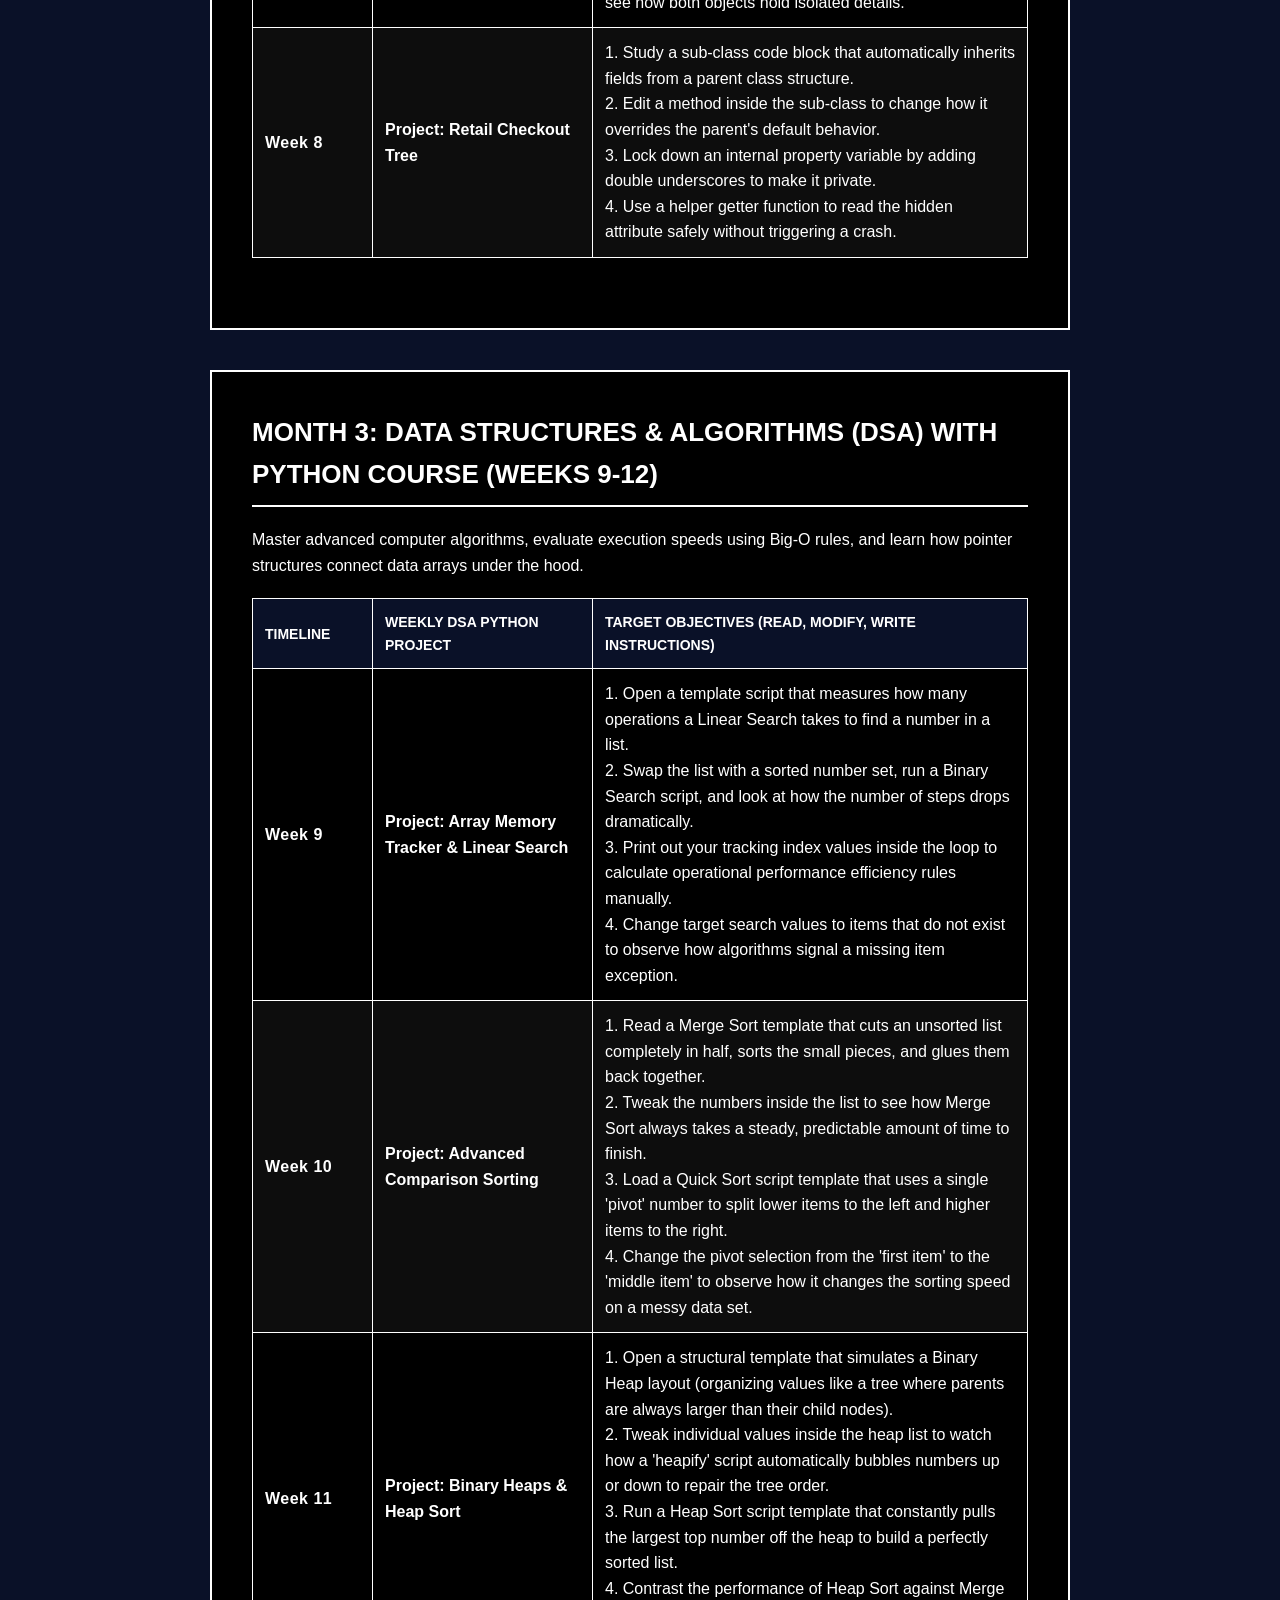
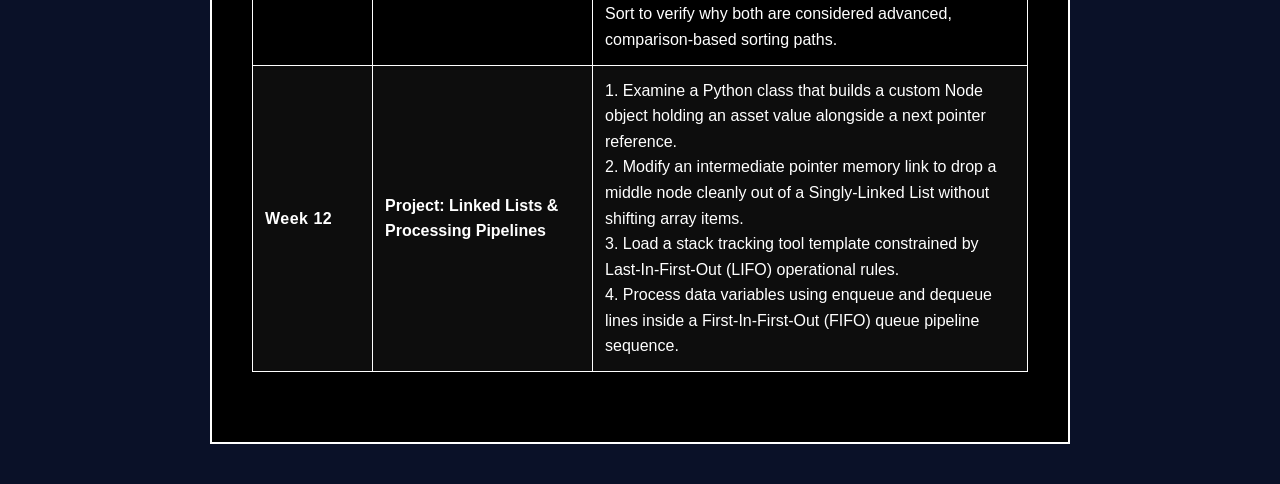
<file: milestones.html>
<!DOCTYPE html>
<html lang="en">
<head>
    <meta charset="UTF-8">
    <title>3-Month Adaptive Milestone Plan - Krirk University ICT</title>
    <link rel="stylesheet" href="style.css">
</head>
<body>

    <header class="site-header">
        <div class="header-container">
            <h1>Krirk University</h1>
            <nav class="main-nav">
                <a href="index.html">Boot Camp</a>
                <a href="milestones.html" class="active">Milestone Plan</a>
                <a href="reference.html">Study Reference</a>
                <a href="curriculum.html">ICT Curriculum</a>
            </nav>
        </div>
    </header>

    <div class="container">
        <div class="section-block">
            <h2>Krirk University ICT 681 Student-Led Boot Camp, Bangkok</h2>
            <h3>3-Month Adaptive Python & Data Structure Blueprint (Pre-Semester Prep)</h3>
            <p>Hey team! Welcome to your 12-week study roadmap for ICT Batch 681, designed to be completed before the semester starts. If you struggle to memorize syntax or freeze up on blank screens, this is for you. We use a friendly "Read, Break, and Fix" style so you build real programming logic without stressing your memory storage.</p>
        </div>

        <div class="section-block">
            <h2>Brain-Friendly Learning Rules (No Memorization Required)</h2>
            <p>To fit this training into 3 months without burning out your brain networks, follow these three rules strictly:</p>
            <p>1. <strong>Keep Cheat Sheets Open:</strong> Never type code from pure memory. Keep your reference guides open on your screen at all times.<br>
            2. <strong>Tweak One Single Line:</strong> When working with a project snippet, change exactly one variable or value at a time, run it, and look at what changes.<br>
            3. <strong>Guess the Error:</strong> When the code breaks, don't panic. Read the error line carefully like a puzzle hint to see exactly where the computer got confused.</p>
        </div>

        <div class="section-block">
            <h2>Month 1: Core Syntax & Algorithmic Control Flow (Weeks 1-4)</h2>
            <p>Get comfortable with core code mechanics, variable boxes, basic types, and logical execution tracks.</p>
            
            <table>
                <thead>
                    <tr>
                        <th style="width: 120px;">Timeline</th>
                        <th style="width: 220px;">Weekly Template Project</th>
                        <th>Target Objectives (Read, Modify, Write Instructions)</th>
                    </tr>
                </thead>
                <tbody>
                    <tr>
                        <td class="timeline-column">Week 1</td>
                        <td><strong>Project: Currency Converter</strong></td>
                        <td>
                            1. Open up a working script template that displays text and numbers on your screen.<br>
                            2. Tweak the numbers inside the variable slots to see how the math recalculates automatically.<br>
                            3. Add your own customized text labels inside the print brackets using pair quotes.<br>
                            4. Break the code on purpose by deleting a variable name to check how Python alerts you.
                        </td>
                    </tr>
                    <tr>
                        <td class="timeline-column">Week 2</td>
                        <td><strong>Project: ATM PIN Validator</strong></td>
                        <td>
                            1. Read through a template script that uses if, elif, and else blocks to choose directions.<br>
                            2. Edit the target check numbers to force the code down a completely different logic path.<br>
                            3. Add a fresh decision layer by dropping a new elif block right into the template code.<br>
                            4. Connect two checking statements together inside an if rule using the 'and' or 'or' keywords.
                        </td>
                    </tr>
                    <tr>
                        <td class="timeline-column">Week 3</td>
                        <td><strong>Project: Number Guessing Game</strong></td>
                        <td>
                            1. Load up a loop template that runs repeatedly until a specific tracking variable hits a boundary.<br>
                            2. Change the starting variable value to see how it makes the loop run shorter or longer.<br>
                            3. Drop a break keyword straight inside the running loop to force it to stop instantly.<br>
                            4. Adjust the loop conditions to a rule that can never be met to observe how an infinite loop acts.
                        </td>
                    </tr>
                    <tr>
                        <td class="timeline-column">Week 4</td>
                        <td><strong>Project: Grid Coordinator Map</strong></td>
                        <td>
                            1. Look over a standard for loop running inside a fixed numeric range statement.<br>
                            2. Modify the range boundary numbers to change where the loop count starts and stops.<br>
                            3. Study a nested loop layout that prints a multi-line matrix coordinate grid map.<br>
                            4. Insert an if rule inside the loop body to filter out and skip printing specific odd numbers.
                        </td>
                    </tr>
                </tbody>
            </table>
        </div>

        <div class="section-block">
            <h2>Month 2: Structural Data Collections & OOP Systems (Weeks 5-8)</h2>
            <p>Transition from loose variables into organized collection layouts and reusable object-oriented code blocks.</p>
            
            <table>
                <thead>
                    <tr>
                        <th style="width: 120px;">Timeline</th>
                        <th style="width: 220px;">Weekly Template Project</th>
                        <th>Target Objectives (Read, Modify, Write Instructions)</th>
                    </tr>
                </thead>
                <tbody>
                    <tr>
                        <td class="timeline-column">Week 5</td>
                        <td><strong>Project: Student Grade Book Ledger</strong></td>
                        <td>
                            1. Read an existing list data collection pre-loaded with a row of sample student grades.<br>
                            2. Use append and pop methods to drop fresh scores in or pull old scores out of the list.<br>
                            3. Edit the index numbers inside the square brackets to grab a custom subset slice of the data list.<br>
                            4. Try to alter an item value inside an unchangeable tuple to see the data type protection lock activate.
                        </td>
                    </tr>
                    <tr>
                        <td class="timeline-column">Week 6</td>
                        <td><strong>Project: Inventory Stock Directory</strong></td>
                        <td>
                            1. Look at a key-value dictionary block that maps store items directly to their price values.<br>
                            2. Change a product price value by calling its text key label directly inside square brackets.<br>
                            3. Drop a brand new item key and price pair entry into the existing dictionary variable.<br>
                            4. Run a loop template that prints keys and values side-by-side using the items function.
                        </td>
                    </tr>
                    <tr>
                        <td class="timeline-column">Week 7</td>
                        <td><strong>Project: Bank Account System</strong></td>
                        <td>
                            1. Scan through a class blueprint containing property variables and internal function behaviors.<br>
                            2. Alter the input settings inside the __init__ builder function to change an object's starting parameters.<br>
                            3. Insert a print message inside an operational method to watch data shifts happen in real time.<br>
                            4. Spin up a separate, second instance of the class to see how both objects hold isolated details.
                        </td>
                    </tr>
                    <tr>
                        <td class="timeline-column">Week 8</td>
                        <td><strong>Project: Retail Checkout Tree</strong></td>
                        <td>
                            1. Study a sub-class code block that automatically inherits fields from a parent class structure.<br>
                            2. Edit a method inside the sub-class to change how it overrides the parent's default behavior.<br>
                            3. Lock down an internal property variable by adding double underscores to make it private.<br>
                            4. Use a helper getter function to read the hidden attribute safely without triggering a crash.
                        </td>
                    </tr>
                </tbody>
            </table>
        </div>

        <div class="section-block">
            <h2>Month 3: Data Structures & Algorithms (DSA) with Python Course (Weeks 9-12)</h2>
            <p>Master advanced computer algorithms, evaluate execution speeds using Big-O rules, and learn how pointer structures connect data arrays under the hood.</p>
            
            <table>
                <thead>
                    <tr>
                        <th style="width: 120px;">Timeline</th>
                        <th style="width: 220px;">Weekly DSA Python Project</th>
                        <th>Target Objectives (Read, Modify, Write Instructions)</th>
                    </tr>
                </thead>
                <tbody>
                    <tr>
                        <td class="timeline-column">Week 9</td>
                        <td><strong>Project: Array Memory Tracker & Linear Search</strong></td>
                        <td>
                            1. Open a template script that measures how many operations a Linear Search takes to find a number in a list.<br>
                            2. Swap the list with a sorted number set, run a Binary Search script, and look at how the number of steps drops dramatically.<br>
                            3. Print out your tracking index values inside the loop to calculate operational performance efficiency rules manually.<br>
                            4. Change target search values to items that do not exist to observe how algorithms signal a missing item exception.
                        </td>
                    </tr>
                    <tr>
                        <td class="timeline-column">Week 10</td>
                        <td><strong>Project: Advanced Comparison Sorting</strong></td>
                        <td>
                            1. Read a Merge Sort template that cuts an unsorted list completely in half, sorts the small pieces, and glues them back together.<br>
                            2. Tweak the numbers inside the list to see how Merge Sort always takes a steady, predictable amount of time to finish.<br>
                            3. Load a Quick Sort script template that uses a single 'pivot' number to split lower items to the left and higher items to the right.<br>
                            4. Change the pivot selection from the 'first item' to the 'middle item' to observe how it changes the sorting speed on a messy data set.
                        </td>
                    </tr>
                    <tr>
                        <td class="timeline-column">Week 11</td>
                        <td><strong>Project: Binary Heaps & Heap Sort</strong></td>
                        <td>
                            1. Open a structural template that simulates a Binary Heap layout (organizing values like a tree where parents are always larger than their child nodes).<br>
                            2. Tweak individual values inside the heap list to watch how a 'heapify' script automatically bubbles numbers up or down to repair the tree order.<br>
                            3. Run a Heap Sort script template that constantly pulls the largest top number off the heap to build a perfectly sorted list.<br>
                            4. Contrast the performance of Heap Sort against Merge Sort to verify why both are considered advanced, comparison-based sorting paths.
                        </td>
                    </tr>
                    <tr>
                        <td class="timeline-column">Week 12</td>
                        <td><strong>Project: Linked Lists & Processing Pipelines</strong></td>
                        <td>
                            1. Examine a Python class that builds a custom Node object holding an asset value alongside a next pointer reference.<br>
                            2. Modify an intermediate pointer memory link to drop a middle node cleanly out of a Singly-Linked List without shifting array items.<br>
                            3. Load a stack tracking tool template constrained by Last-In-First-Out (LIFO) operational rules.<br>
                            4. Process data variables using enqueue and dequeue lines inside a First-In-First-Out (FIFO) queue pipeline sequence.
                        </td>
                    </tr>
                </tbody>
            </table>
        </div>
    </div>

</body>
</html>
</file>
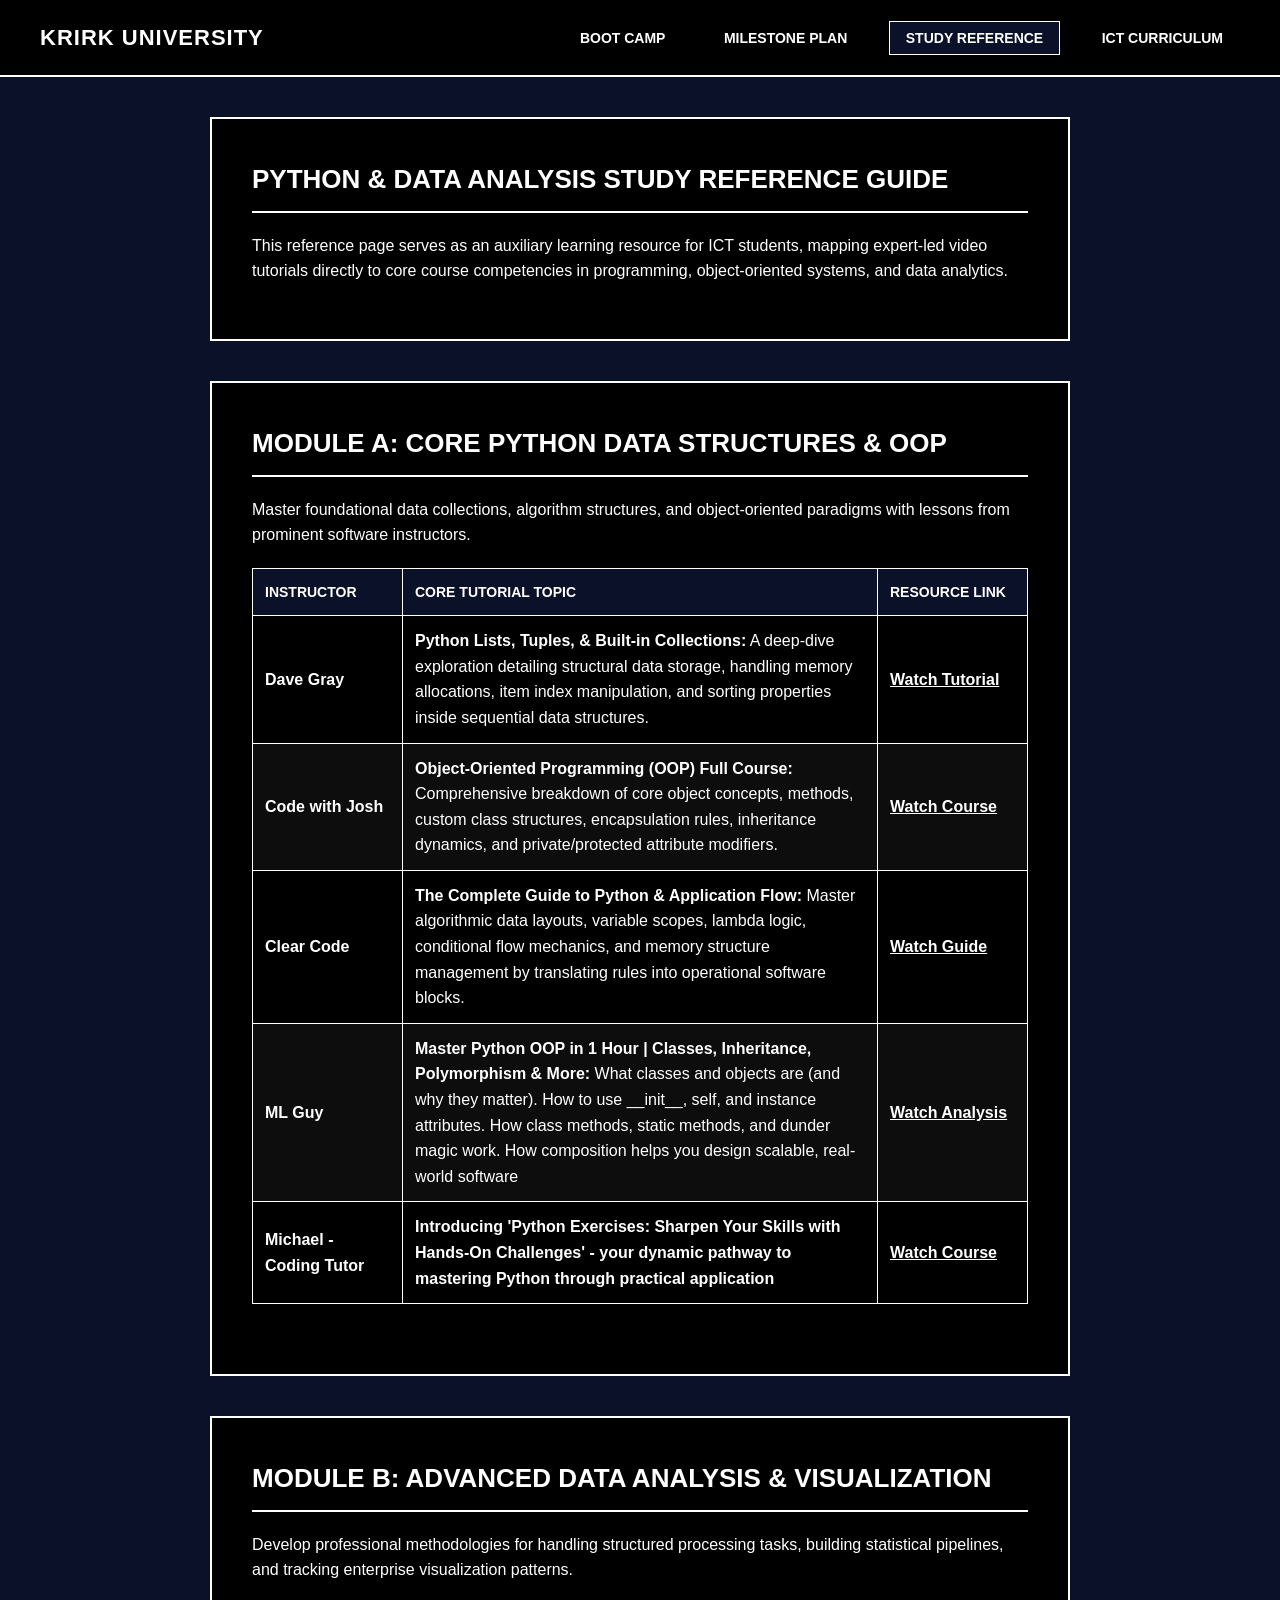
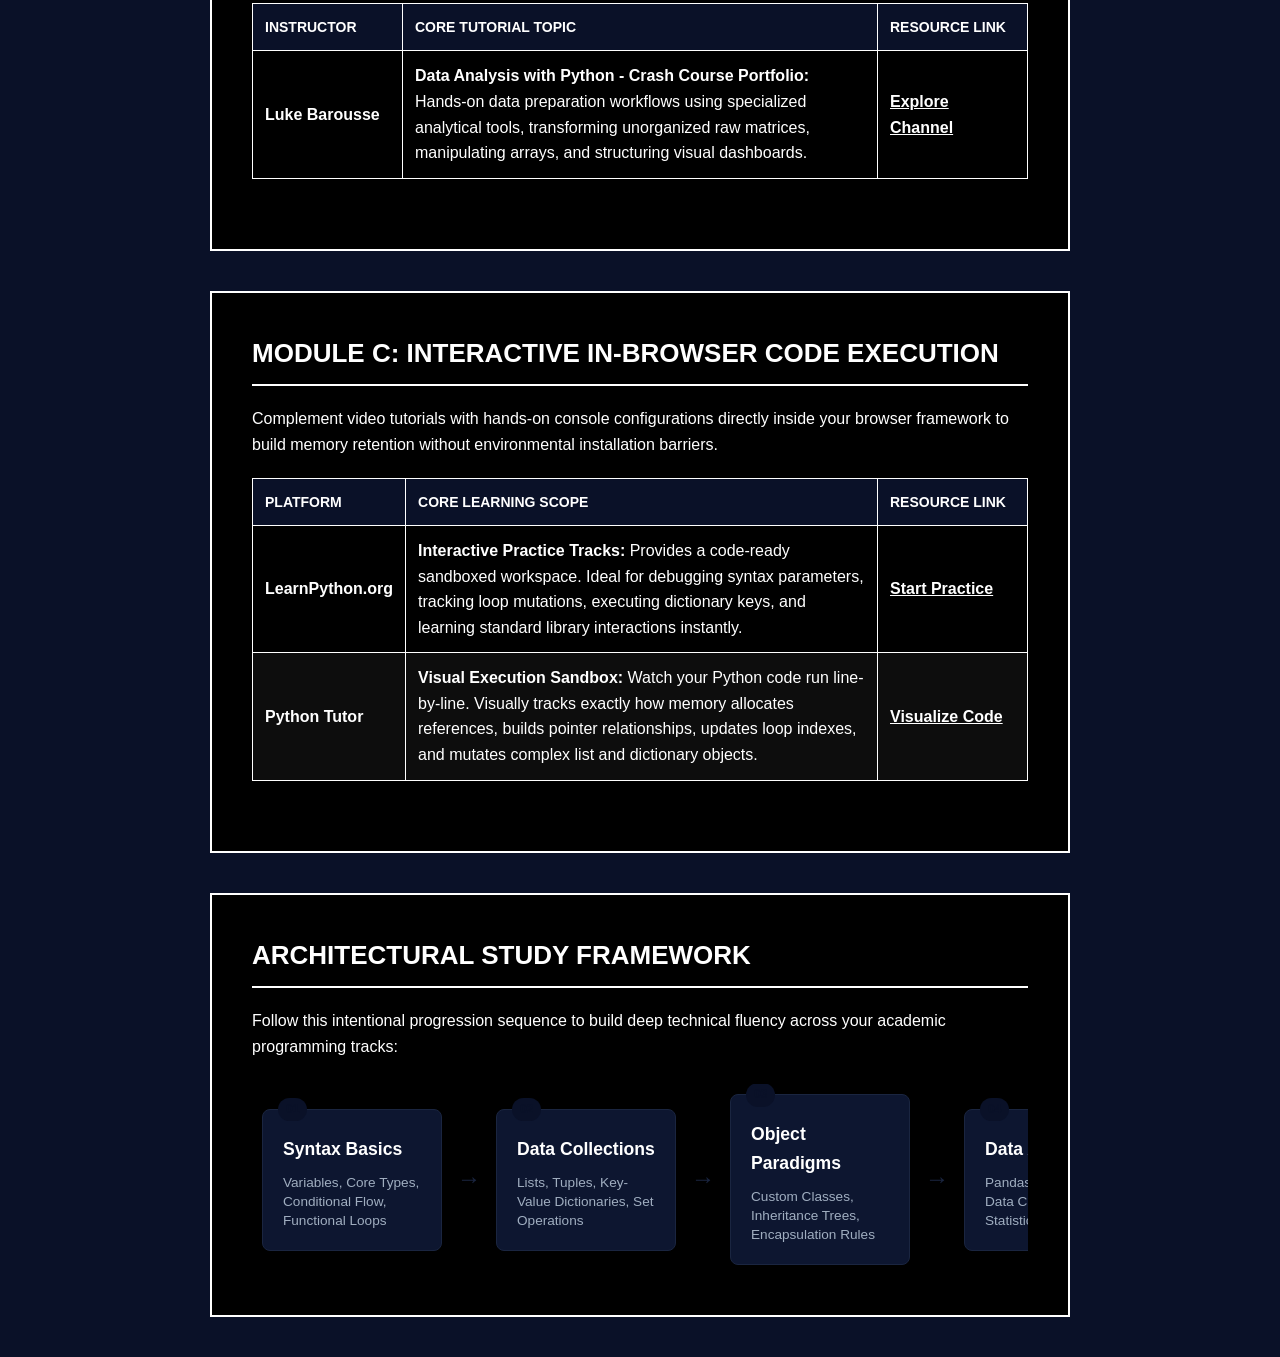
<file: reference.html>
<!DOCTYPE html>
<html lang="en">
<head>
    <meta charset="UTF-8">
    <title>Study Reference Guide - Krirk University ICT</title>
    <link rel="stylesheet" href="style.css">
</head>
<body>

    <header class="site-header">
        <div class="header-container">
            <h1>Krirk University</h1>
            <nav class="main-nav">
                <a href="index.html">Boot Camp</a>
                <a href="milestones.html">Milestone Plan</a>
                <a href="reference.html" class="active">Study Reference</a>
                <a href="curriculum.html">ICT Curriculum</a>
            </nav>
        </div>
    </header>

    <div class="container">
        <div class="section-block">
            <h2>Python & Data Analysis Study Reference Guide</h2>
            <p>This reference page serves as an auxiliary learning resource for ICT students, mapping expert-led video tutorials directly to core course competencies in programming, object-oriented systems, and data analytics.</p>
        </div>

        <!-- SECTION 1: DATA STRUCTURES & OOP -->
        <div class="section-block">
            <h2>Module A: Core Python Data Structures & OOP</h2>
            <p>Master foundational data collections, algorithm structures, and object-oriented paradigms with lessons from prominent software instructors.</p>
            
            <table>
                <thead>
                    <tr>
                        <th style="width: 150px;">Instructor</th>
                        <th>Core Tutorial Topic</th>
                        <th style="width: 150px;">Resource Link</th>
                    </tr>
                </thead>
                <tbody>
                    <tr>
                        <td><strong>Dave Gray</strong></td>
                        <td><strong>Python Lists, Tuples, & Built-in Collections:</strong> A deep-dive exploration detailing structural data storage, handling memory allocations, item index manipulation, and sorting properties inside sequential data structures.</td>
                        <td><a href="https://www.youtube.com/playlist?list=PL0Zuz27SZ-6MQri81d012LwP5jvFZ_scc" target="_blank">Watch Tutorial</a></td>
                    </tr>
                    <tr>
                        <td><strong>Code with Josh</strong></td>
                        <td><strong>Object-Oriented Programming (OOP) Full Course:</strong> Comprehensive breakdown of core object concepts, methods, custom class structures, encapsulation rules, inheritance dynamics, and private/protected attribute modifiers.</td>
                        <td><a href="https://youtu.be/-YhddS9_uus?si=6qTE1rk7LTlCmNPD" target="_blank">Watch Course</a></td>
                    </tr>
                    <tr>
                        <td><strong>Clear Code</strong></td>
                        <td><strong>The Complete Guide to Python & Application Flow:</strong> Master algorithmic data layouts, variable scopes, lambda logic, conditional flow mechanics, and memory structure management by translating rules into operational software blocks.</td>
                        <td><a href="https://www.youtube.com/watch?v=mDKM-JtUhhc" target="_blank">Watch Guide</a></td>
                    </tr>
                    <tr>
                        <td><strong>ML Guy</strong></td>
                        <td><strong>Master Python OOP in 1 Hour | Classes, Inheritance, Polymorphism & More:</strong> What classes and objects are (and why they matter). How to use __init__, self, and instance attributes. How class methods, static methods, and dunder magic work. How composition helps you design scalable, real-world software</td>
                        <td><a href="https://youtu.be/M6LjzRiWTSk?si=Tqr4YjhYQG6HIPck" target="_blank">Watch Analysis</a></td>
                    </tr>
                    <tr>
                        <td><strong>Michael - Coding Tutor</strong></td>
                        <td><strong>Introducing 'Python Exercises: Sharpen Your Skills with Hands-On Challenges' - your dynamic pathway to mastering Python through practical application</td>
                        <td><a href="https://youtube.com/playlist?list=PLkFqzDs4R3qzt698fEvTJvz0wf-iG57-P&si=SgR0IQeBTgcGlQ3w" target="_blank">Watch Course</a></td>
                    </tr>
                </tbody>
            </table>
        </div>

        <!-- SECTION 2: DATA ANALYSIS -->
        <div class="section-block">
            <h2>Module B: Advanced Data Analysis & Visualization</h2>
            <p>Develop professional methodologies for handling structured processing tasks, building statistical pipelines, and tracking enterprise visualization patterns.</p>
            
            <table>
                <thead>
                    <tr>
                        <th style="width: 150px;">Instructor</th>
                        <th>Core Tutorial Topic</th>
                        <th style="width: 150px;">Resource Link</th>
                    </tr>
                </thead>
                <tbody>
                    <tr>
                        <td><strong>Luke Barousse</strong></td>
                        <td><strong>Data Analysis with Python - Crash Course Portfolio:</strong> Hands-on data preparation workflows using specialized analytical tools, transforming unorganized raw matrices, manipulating arrays, and structuring visual dashboards.</td>
                        <td><a href="https://www.youtube.com/@LukeBarousse/videos" target="_blank">Explore Channel</a></td>
                    </tr>
                </tbody>
            </table>
        </div>

        <!-- NEW SECTION 3: INTERACTIVE PRACTICE PLATFORMS -->
        <div class="section-block">
            <h2>Module C: Interactive In-Browser Code Execution</h2>
            <p>Complement video tutorials with hands-on console configurations directly inside your browser framework to build memory retention without environmental installation barriers.</p>
            
            <table>
                <thead>
                    <tr>
                        <th style="width: 150px;">Platform</th>
                        <th>Core Learning Scope</th>
                        <th style="width: 150px;">Resource Link</th>
                    </tr>
                </thead>
                <tbody>
                    <tr>
                        <td><strong>LearnPython.org</strong></td>
                        <td><strong>Interactive Practice Tracks:</strong> Provides a code-ready sandboxed workspace. Ideal for debugging syntax parameters, tracking loop mutations, executing dictionary keys, and learning standard library interactions instantly.</td>
                        <td><a href="https://www.learnpython.org/" target="_blank">Start Practice</a></td>
                    </tr>
                    <tr>
                        <td><strong>Python Tutor</strong></td>
                        <td><strong>Visual Execution Sandbox:</strong> Watch your Python code run line-by-line. Visually tracks exactly how memory allocates references, builds pointer relationships, updates loop indexes, and mutates complex list and dictionary objects.</td>
                        <td><a href="https://pythontutor.com/visualize.html#mode=edit" target="_blank">Visualize Code</a></td>
                    </tr>
                </tbody>
            </table>
        </div>

        <!-- NEW SECTION 4: ARCHITECTURAL STUDY FRAMEWORK CHART -->
        <div class="section-block">
            <h2>Architectural Study Framework</h2>
            <p>Follow this intentional progression sequence to build deep technical fluency across your academic programming tracks:</p>
            
            <div class="framework-chart-container">
                <!-- Step 1 -->
                <div class="chart-node">
                    <div class="node-badge">01</div>
                    <h3>Syntax Basics</h3>
                    <p>Variables, Core Types, Conditional Flow, Functional Loops</p>
                </div>
                
                <div class="chart-arrow">→</div>
                
                <!-- Step 2 -->
                <div class="chart-node">
                    <div class="node-badge">02</div>
                    <h3>Data Collections</h3>
                    <p>Lists, Tuples, Key-Value Dictionaries, Set Operations</p>
                </div>
                
                <div class="chart-arrow">→</div>
                
                <!-- Step 3 -->
                <div class="chart-node">
                    <div class="node-badge">03</div>
                    <h3>Object Paradigms</h3>
                    <p>Custom Classes, Inheritance Trees, Encapsulation Rules</p>
                </div>
                
                <div class="chart-arrow">→</div>
                
                <!-- Step 4 -->
                <div class="chart-node">
                    <div class="node-badge">04</div>
                    <h3>Data Analytics</h3>
                    <p>Pandas DataFrames, Data Cleaning, Statistical Plotting</p>
                </div>
            </div>
        </div>
    </div>

</body>
</html>
</file>
<file: style.css>
/* --- Core Reset & Palette --- */
* {
    margin: 0;
    padding: 0;
    box-sizing: border-box;
    font-family: -apple-system, BlinkMacSystemFont, "Segoe UI", Roboto, sans-serif;
}

body {
    background-color: #0A1128; /* Dark Navy Blue */
    color: #FFFFFF; /* White Text */
    line-height: 1.6;
}

/* --- Layout Navigation Header --- */
.site-header {
    background-color: #000000; /* Pure Black Header Box */
    border-bottom: 2px solid #FFFFFF;
    position: sticky;
    top: 0;
    z-index: 1000;
    padding: 20px;
}

.header-container {
    max-width: 1200px;
    margin: 0 auto;
    display: flex;
    justify-content: space-between;
    align-items: center;
}

.header-container h1 {
    font-size: 22px;
    letter-spacing: 1px;
    text-transform: uppercase;
    color: #FFFFFF;
}

.main-nav a {
    color: #FFFFFF;
    text-decoration: none;
    margin-left: 20px;
    font-weight: 600;
    text-transform: uppercase;
    font-size: 14px;
    padding: 8px 16px;
    border: 1px solid transparent;
}

.main-nav a:hover, .main-nav a.active {
    border: 1px solid #FFFFFF;
    background-color: #0A1128; /* Changed from #FFFFFF to Navy Blue */
    color: #FFFFFF;
}

/* --- App Layout with Index Sidebar --- */
.dashboard-wrapper {
    display: flex;
    max-width: 1400px;
    margin: 40px auto;
    padding: 0 20px;
    gap: 40px;
}

.sidebar-index {
    width: 300px;
    position: sticky;
    top: 120px;
    height: calc(100vh - 160px);
    background-color: #000000;
    border: 2px solid #FFFFFF;
    padding: 25px;
    overflow-y: auto;
}

.sidebar-index h3 {
    border-bottom: 2px solid #FFFFFF;
    padding-bottom: 10px;
    margin-bottom: 15px;
    text-transform: uppercase;
    letter-spacing: 1px;
}

.sidebar-index ul {
    list-style: none;
}

.sidebar-index li {
    margin-bottom: 12px;
}

.sidebar-index a {
    color: #FFFFFF;
    text-decoration: none;
    font-size: 14px;
    display: block;
    padding: 4px 0;
}

.sidebar-index a:hover {
    text-decoration: underline;
    font-weight: bold;
}

.content-area {
    flex: 1;
}

/* --- Standard Page Containers --- */
.container {
    max-width: 900px;
    margin: 40px auto;
    padding: 0 20px;
}

/* --- Styled Section Boxes --- */
.section-block {
    background-color: #000000;
    border: 2px solid #FFFFFF;
    padding: 40px;
    margin-bottom: 40px;
    scroll-margin-top: 120px; /* Offset for sticky header when tracking anchors */
}

.alert-banner {
    background-color: #0A1128; /* Changed from #FFFFFF to Navy Blue */
    color: #ffffff;
    padding: 20px;
    font-weight: bold;
    text-align: center;
    text-transform: uppercase;
    margin-bottom: 30px;
    border: 2px solid #000000;
}

h2 {
    font-size: 26px;
    text-transform: uppercase;
    border-bottom: 2px solid #FFFFFF;
    padding-bottom: 10px;
    margin-bottom: 20px;
}

h3 {
    font-size: 18px;
    margin-top: 20px;
    margin-bottom: 10px;
}

p {
    margin-bottom: 15px;
}

/* --- Material Link Grid --- */
.link-grid {
    display: grid;
    grid-template-columns: 1fr 1fr;
    gap: 15px;
    margin: 20px 0;
}

.material-card {
    border: 1px solid #FFFFFF;
    padding: 15px;
    display: flex;
    flex-direction: column;
    justify-content: space-between;
}

.material-card a {
    color: #FFFFFF;
    background-color: #0A1128; /* Changed from #FFFFFF to Navy Blue */
    text-decoration: none;
    text-align: center;
    padding: 8px;
    margin-top: 10px;
    font-weight: bold;
    text-transform: uppercase;
    font-size: 12px;
}

.material-card a:hover {
    background-color: #000000;
    color: #FFFFFF;
    border: 1px solid #FFFFFF;
}

/* --- Video Embed Container --- */
.video-container {
    position: relative;
    padding-bottom: 56.25%; /* 16:9 Aspect Ratio */
    height: 0;
    overflow: hidden;
    margin: 20px 0;
    border: 2px solid #FFFFFF;
}

.video-container iframe {
    position: absolute;
    top: 0;
    left: 0;
    width: 100%;
    height: 100%;
}

.meta-info {
    border-left: 3px solid #FFFFFF;
    padding-left: 15px;
    margin: 15px 0;
    font-size: 14px;
}

/* --- Maps Embed --- */
.map-container {
    border: 2px solid #FFFFFF;
    margin-top: 20px;
    background: #000000;
}

/* --- Table Styles for Curriculum --- */
table {
    width: 100%;
    border-collapse: collapse;
    margin: 20px 0 30px 0;
}

th, td {
    border: 1px solid #FFFFFF;
    padding: 12px;
    text-align: left;
}

th {
    background-color: #0A1128; /* Changed from #FFFFFF to Navy Blue */
    color: #FFFFFF;
    text-transform: uppercase;
    font-size: 14px;
}

tr:nth-child(even) {
    background-color: rgba(255, 255, 255, 0.05);
}

/* --- Milestone Table Layout Enhancements --- */
.milestone-badge {
    background-color: #0A1128; /* Changed from #FFFFFF to Navy Blue */
    color: #000000;
    padding: 4px 10px;
    font-size: 11px;
    font-weight: bold;
    text-transform: uppercase;
    border-radius: 0;
    display: inline-block;
}

.timeline-column {
    font-weight: bold;
    letter-spacing: 0.5px;
    white-space: nowrap;
}

/* Architectural Framework Horizontal Flow Layout */
.framework-chart-container {
    display: flex;
    align-items: center;
    justify-content: space-between;
    gap: 15px;
    margin-top: 25px;
    padding: 10px;
    overflow-x: auto; /* Enables swipe support if viewed on a smaller window layout */
}

.chart-node {
    background-color: #0d1630; /* Slightly highlighted background blocks */
    border: 1px solid #1a2540;
    border-radius: 8px;
    padding: 20px;
    flex: 1;
    min-width: 180px;
    position: relative;
}

.node-badge {
    position: absolute;
    top: -12px;
    left: 15px;
    background-color: #0A1128; /* Changed from #ffffff to Navy Blue */
    color: #0A1128;
    font-size: 0.75rem;
    font-weight: bold;
    padding: 2px 8px;
    border-radius: 20px;
}

.chart-node h3 {
    margin: 5px 0 10px 0;
    font-size: 1.1rem;
    color: #ffffff;
}

.chart-node p {
    margin: 0;
    font-size: 0.85rem;
    color: #a0aec0;
    line-height: 1.4;
}

.chart-arrow {
    font-size: 1.5rem;
    color: #1a2540;
    font-weight: bold;
    user-select: none;
}

/* Adjust layout on tight viewports */
@media (max-width: 768px) {
    .framework-chart-container {
        flex-direction: column;
        align-items: stretch;
    }
    .chart-arrow {
        text-align: center;
        transform: rotate(90deg);
        margin: 5px 0;
    }
}

/* --- Fix Video Reference Link Visibility --- */
.content-area a, 
.section-block a,
.meta-info a {
    color: #FFFFFF !important;
    text-decoration: underline;
    font-weight: bold;
}

.content-area a:hover, 
.section-block a:hover,
.meta-info a:hover {
    color: #A0AEC0 !important; /* Changes to a light gray on hover so you know it is clickable */
    text-decoration: none;
}
</file>
